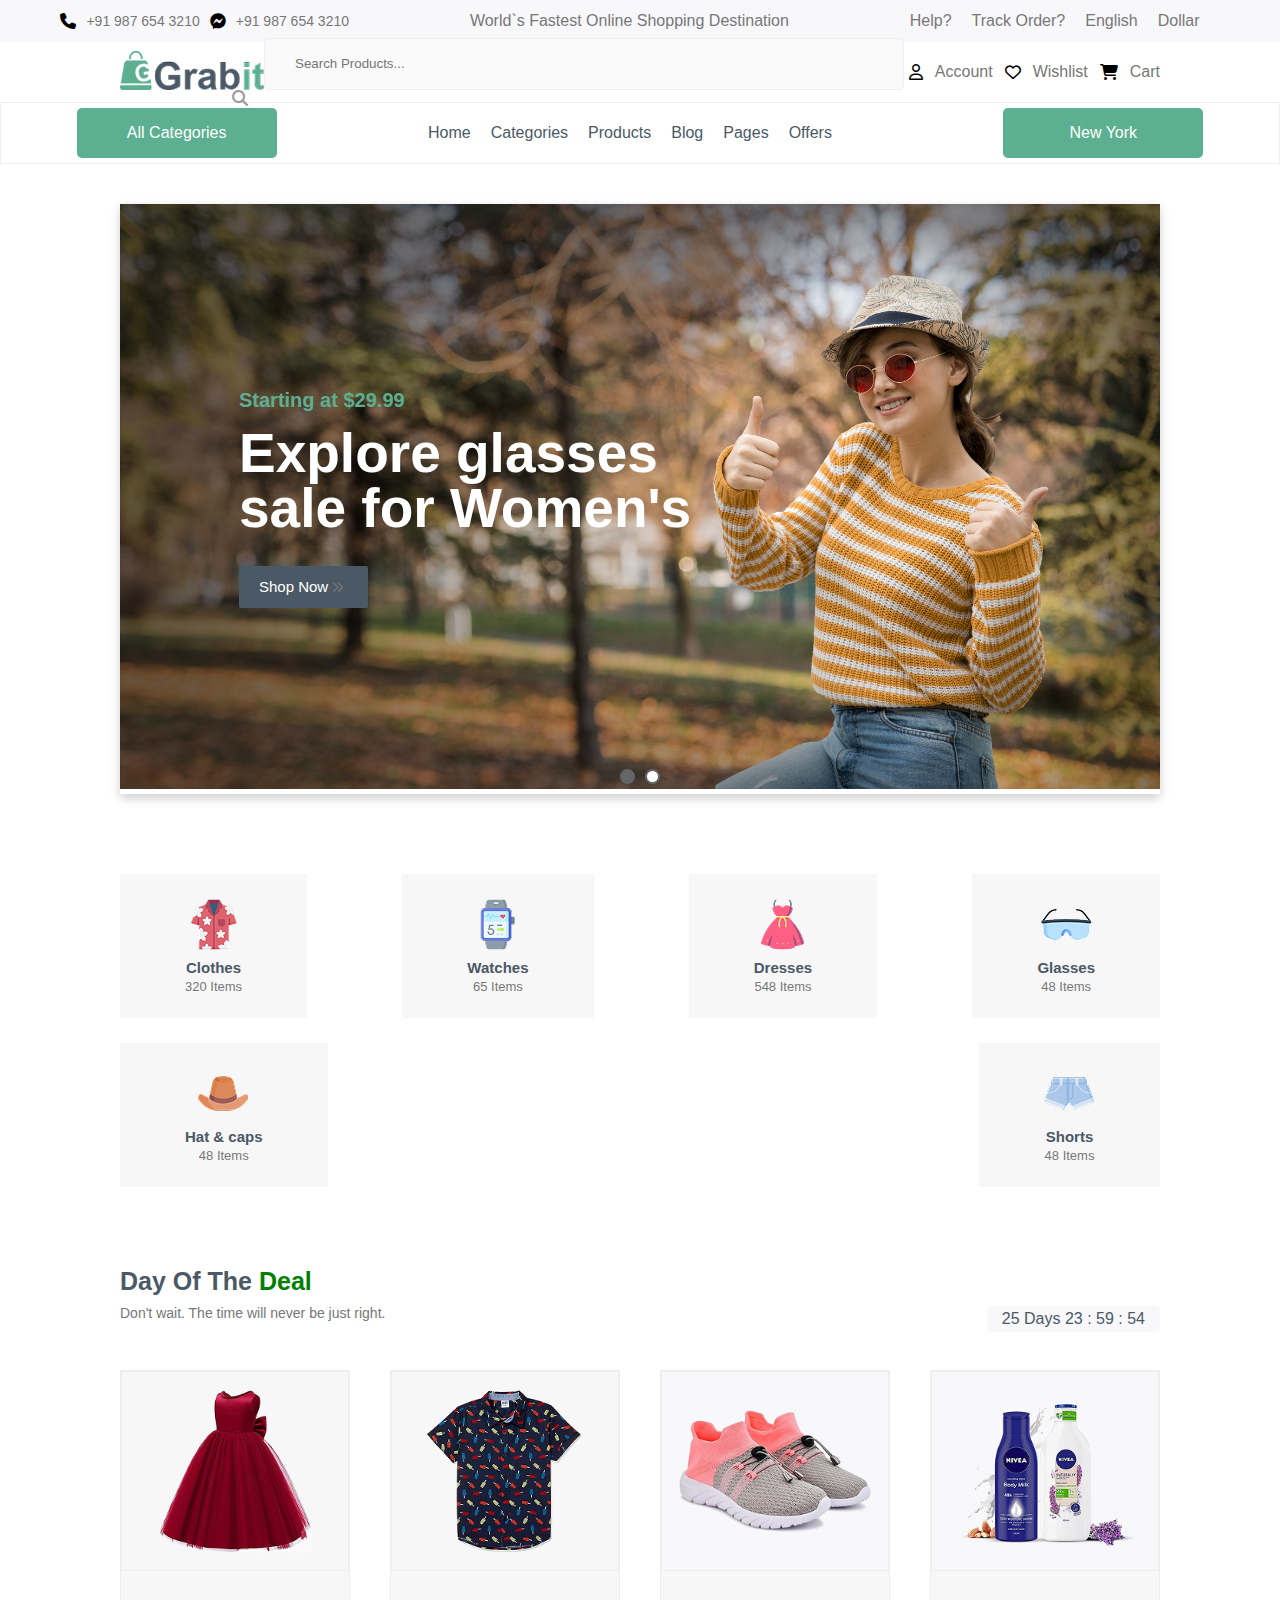
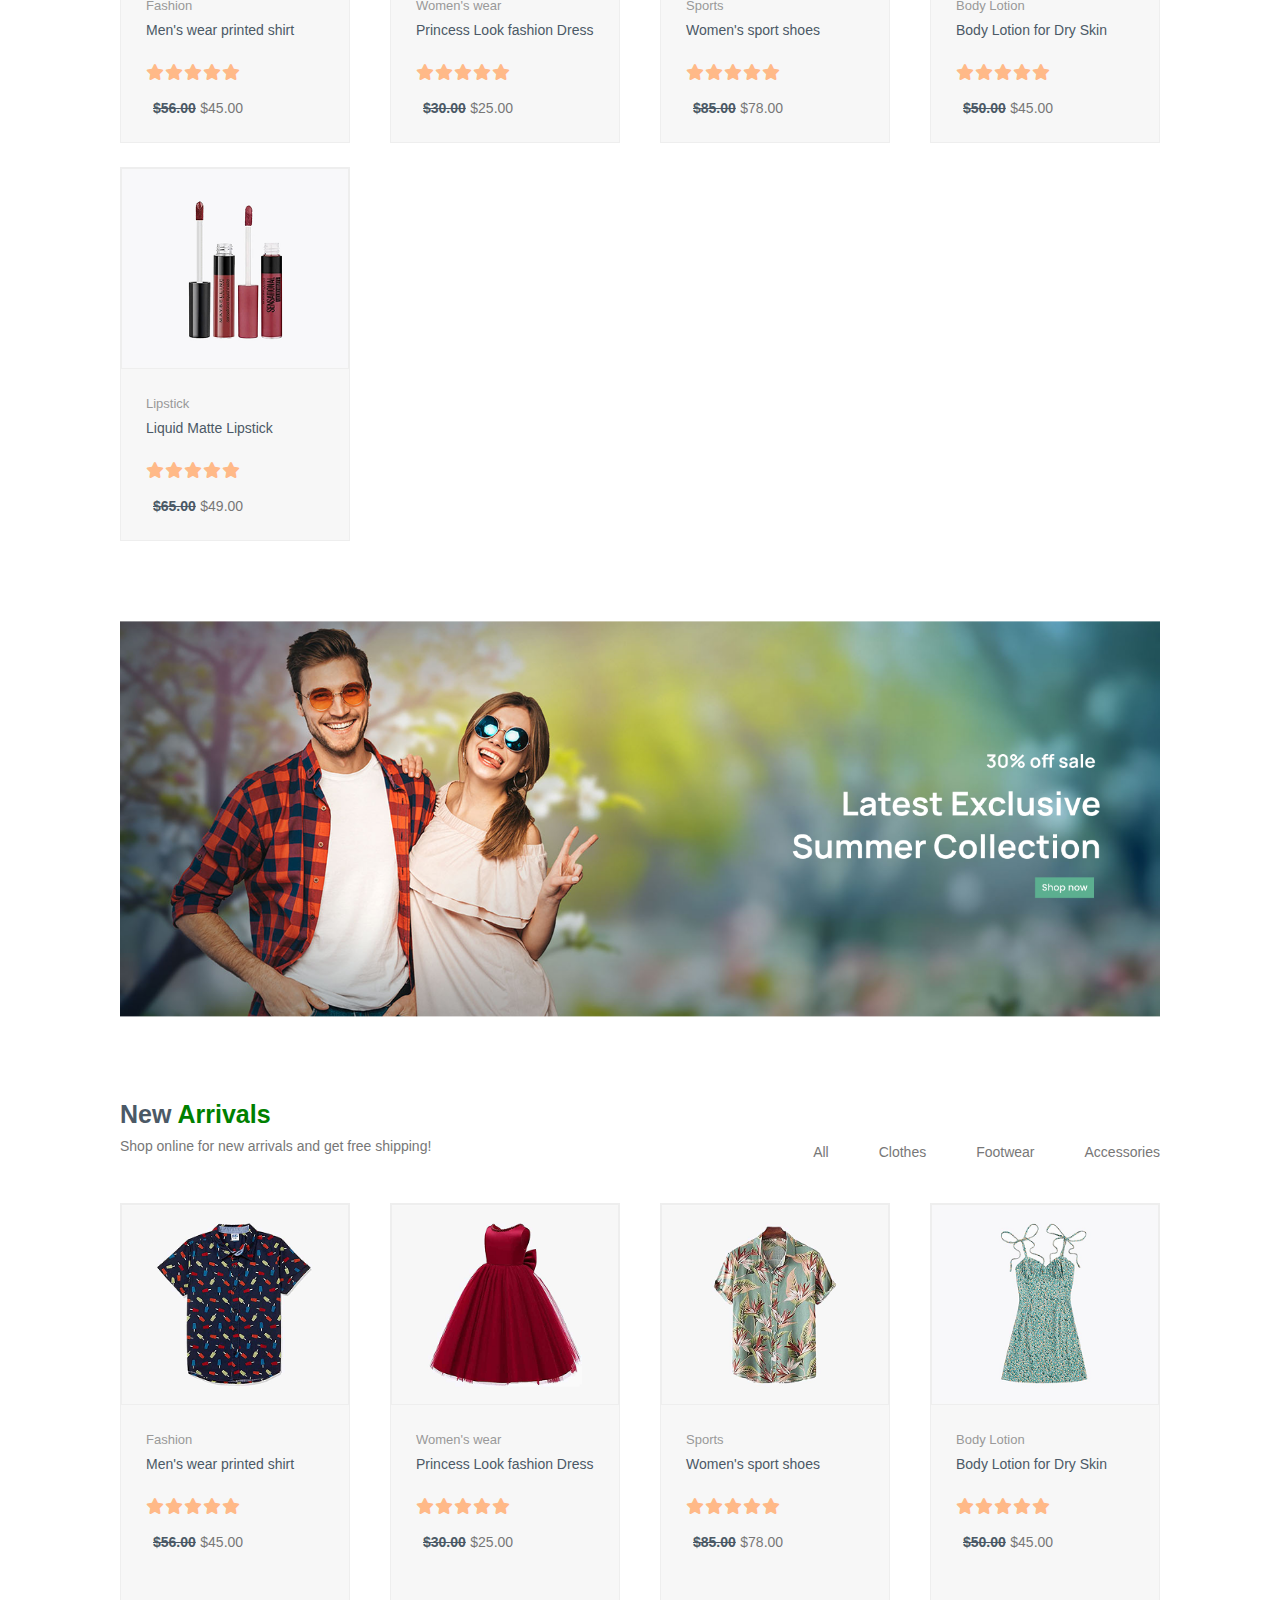
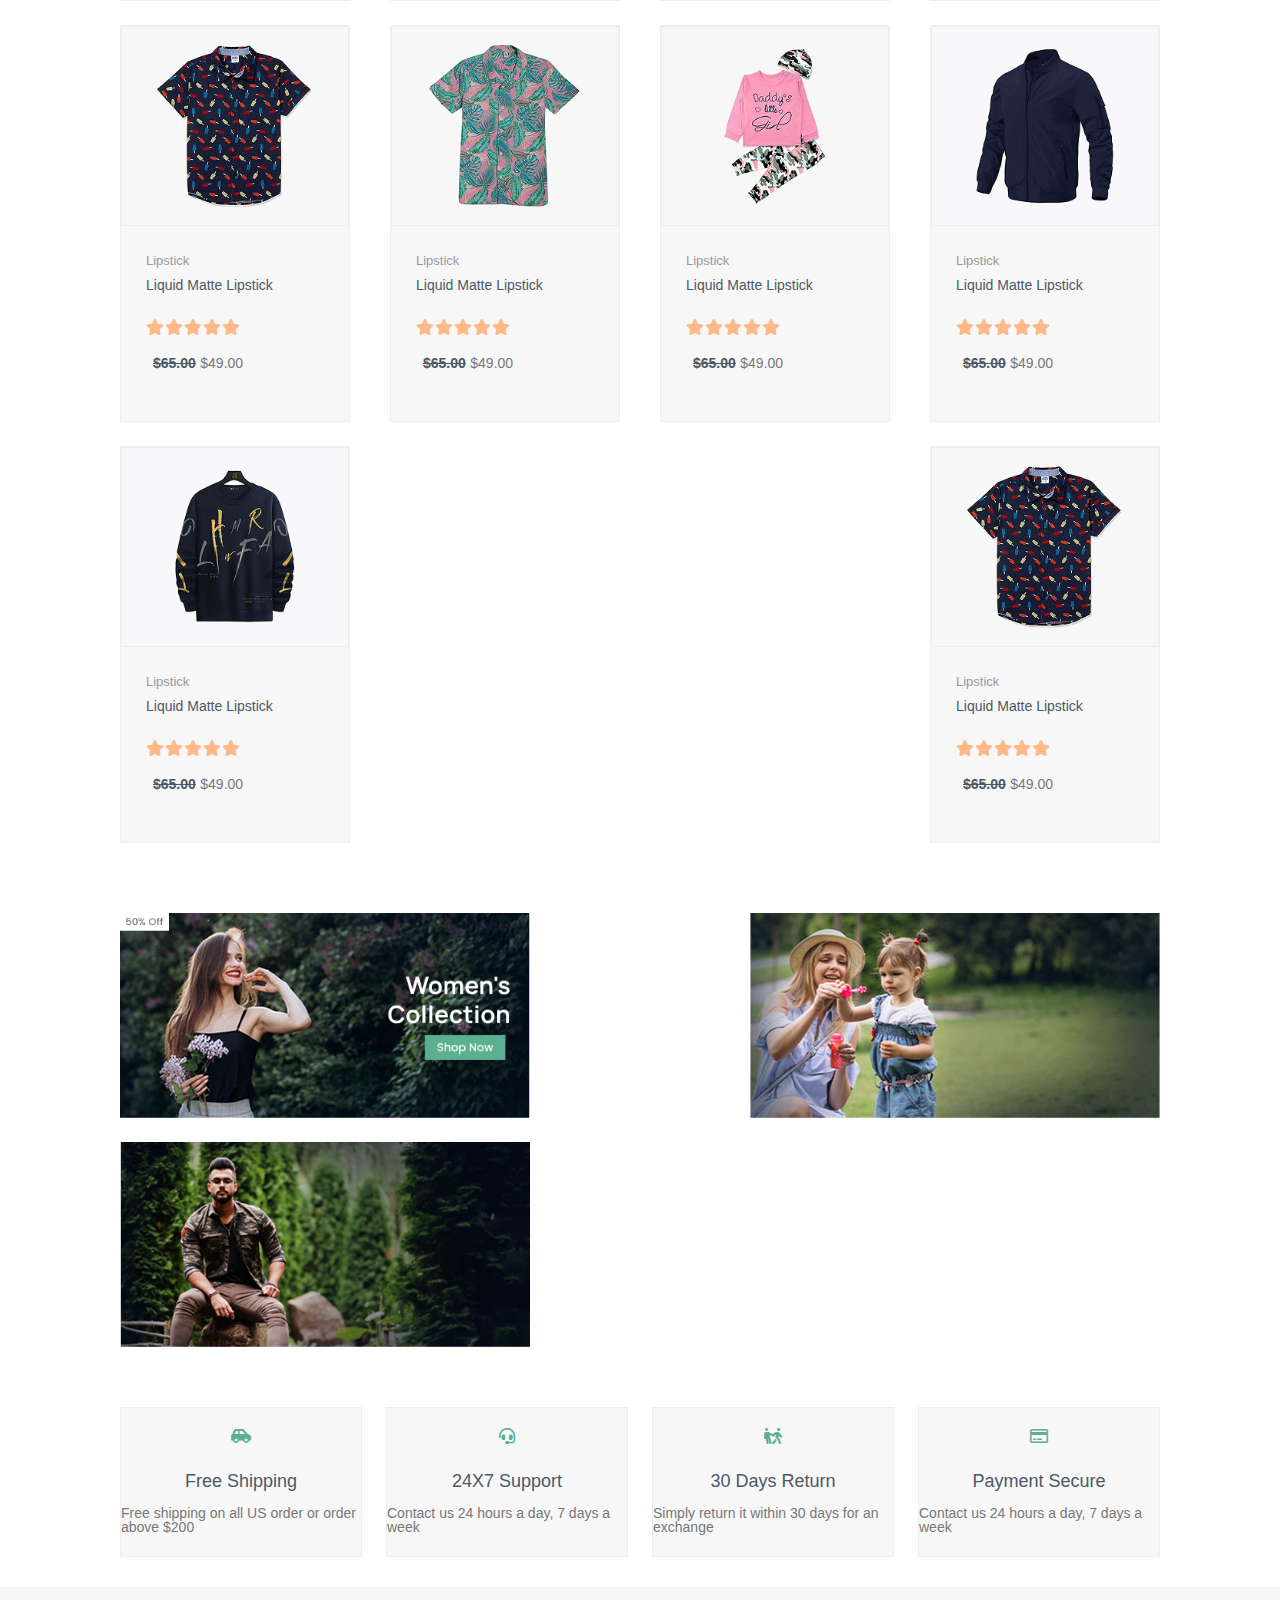
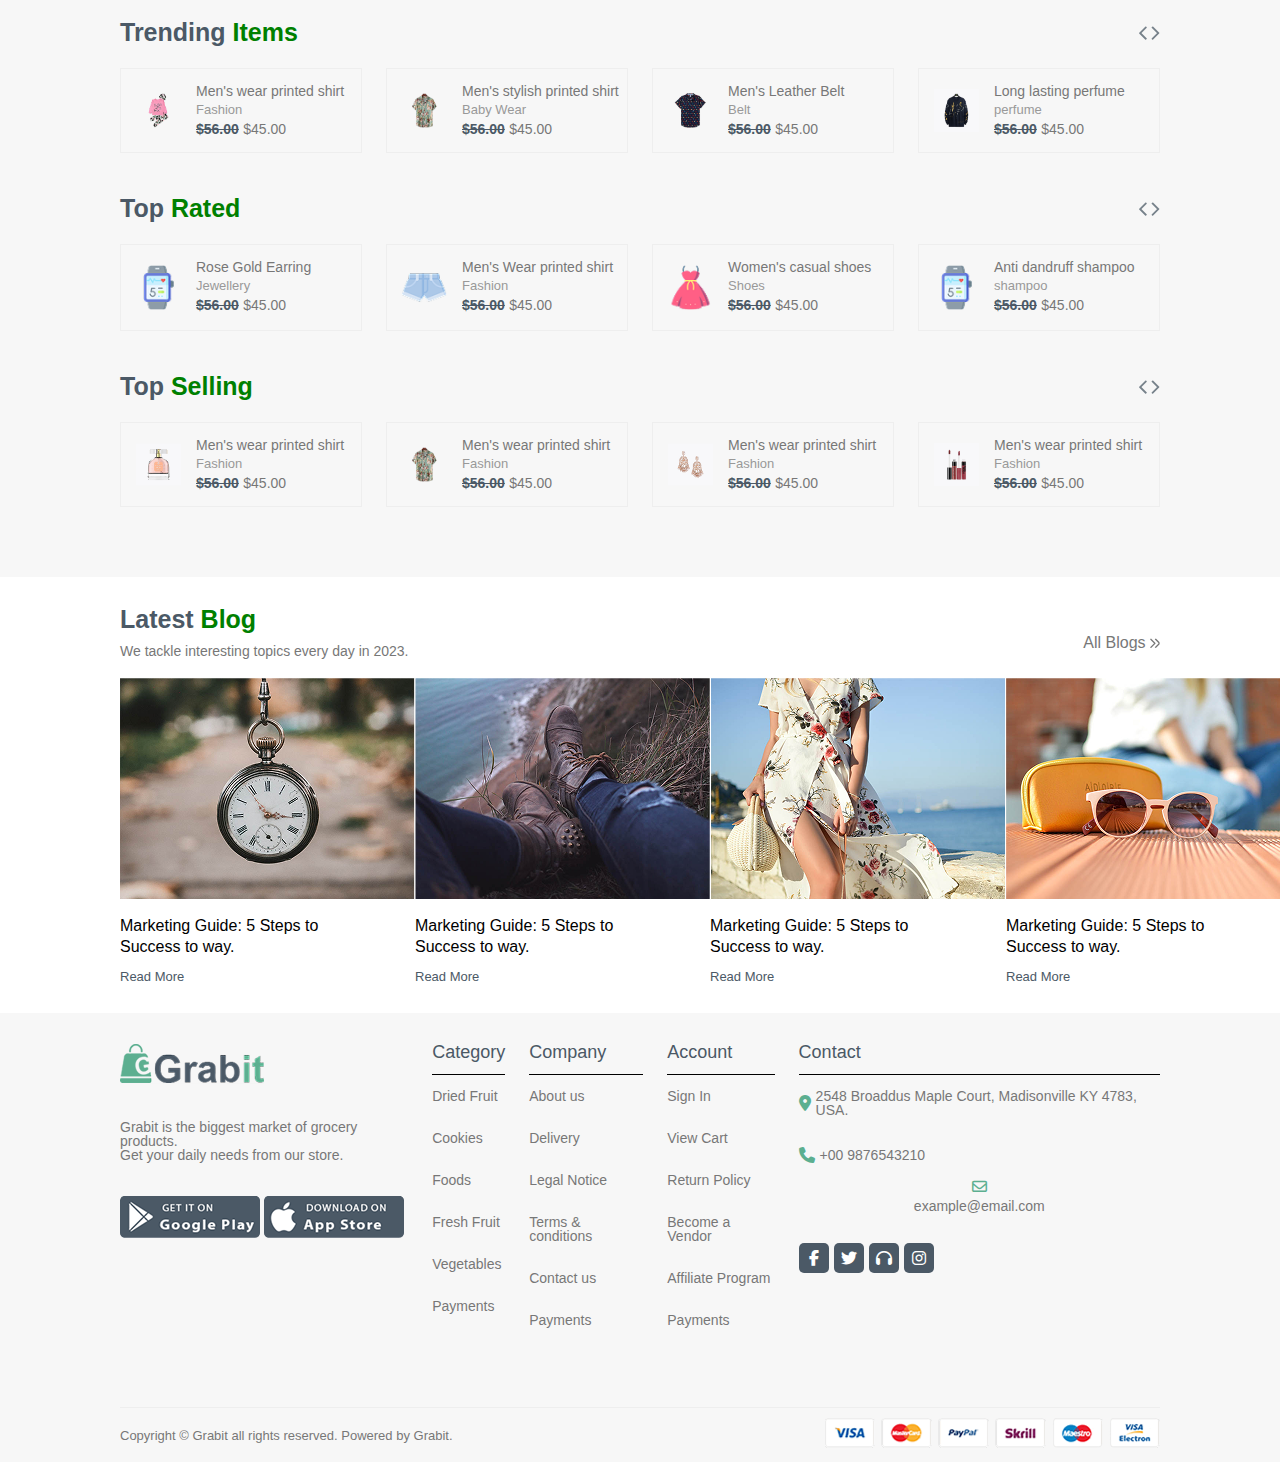
<file: index.html>
<!DOCTYPE html>
<html lang="en">
  <head>
    <meta charset="UTF-8" />
    <meta name="viewport" content="width=device-width, initial-scale=1.0" />
    <title>Home</title>
    <link rel="stylesheet" href="./assets/css/main.css" />
    <link
      rel="stylesheet"
      href="https://cdnjs.cloudflare.com/ajax/libs/font-awesome/6.7.2/css/all.min.css"
    />
  </head>
  <body>
    <header class="header">
      <div class="header_top">
        <div class="phone">
          <i class="fa-solid fa-phone"></i>
          <a href="tel:+919876543210">+91 987 654 3210</a>
          <i class="fa-brands fa-facebook-messenger"></i>
          <a href="tel:+919876543210">+91 987 654 3210</a>
        </div>
        <div>
          <p>World`s Fastest Online Shopping Destination</p>
        </div>
        <div>
          <ul>
            <li>Help?</li>
            <li>Track Order?</li>
            <li>English</li>
            <li>Dollar</li>
          </ul>
        </div>
      </div>
      <div class="header_main">
        <div class="logo">
          <img src="imgs/logo.png.png" alt="" />
        </div>
        <div class="search">
          <input
            class="search-products"
            type="text"
            placeholder="Search Products..."
          />
          <i class="fa-solid fa-magnifying-glass"></i>
        </div>
        <div class="action">
          <i class="fa-regular fa-user"></i>
          <a href="/login.html">Account</a>
          <i class="fa-regular fa-heart"></i>
          <a href="/wishlist.html">Wishlist</a>
          <i class="fa-solid fa-cart-shopping"></i>
          <a href="/cart.html">Cart</a>
        </div>
      </div>
      <div class="header_bottom">
        <div class="all_categories">
          <span>All Categories</span>
        </div>
        <div class="menu">
          <ul>
            <li><a href="#">Home</a></li>
            <li><a href="#">Categories</a></li>
            <li><a href="#">Products</a></li>
            <li><a href="#">Blog</a></li>
            <li><a href="#">Pages</a></li>
            <li><a href="#">Offers</a></li>
          </ul>
        </div>
        <div class="address">
          <span>New York </span>
        </div>
      </div>
    </header>
    <section>
      <div class="banner">
        <div class="banner-t">
          <!-- Radio Buttons -->
          <input type="radio" id="slide1" name="slider" checked />
          <input type="radio" id="slide2" name="slider" />

          <!-- Ảnh -->
          <div class="slides">
            <img src="imgs/banner1.png" alt="Ảnh 1" />
            <img src="imgs/banner2.png" alt="Ảnh 2" />
          </div>

          <!-- Nội dung văn bản -->
          <div class="text-content">
            <p>Starting at $29.99</p>
            <h1>Explore glasses <span>sale for Women's</span></h1>
            <div class="text-content-actions">
              <div class="shop-now-actions">
                <a href="#">Shop Now</a>
                <img src="imgs/Vector.png" alt="" />
              </div>
            </div>
          </div>

          <!-- Nút chuyển ảnh -->
          <div class="controls">
            <label for="slide1"></label>
            <label for="slide2"></label>
          </div>
        </div>
      </div>
      <div class="category">
        <div class="category_list">
          <div class="category_item">
            <img src="imgs/c-1.png.png" alt="" />
            <div class="category-title">
              <h3>Clothes</h3>
            </div>
            <p>320 Items</p>
          </div>
          <div class="category_item">
            <img src="imgs/c-2.png.png" alt="" />
            <div class="category-title">
              <h3>Watches</h3>
            </div>
            <p>65 Items</p>
          </div>
          <div class="category_item">
            <img src="imgs/c-3.png.png" alt="" />
            <div class="category-title">
              <h3>Dresses</h3>
            </div>
            <p>548 Items</p>
          </div>
          <div class="category_item">
            <img src="imgs/c-4.png.png" alt="" />
            <div class="category-title">
              <h3>Glasses</h3>
            </div>
            <p>48 Items</p>
          </div>
          <div class="category_item">
            <img src="imgs/c-5.png.png" alt="" />
            <div class="category-title">
              <h3>Hat & caps</h3>
            </div>
            <p>48 Items</p>
          </div>
          <div class="category_item">
            <img src="imgs/c-6.png.png" alt="" />
            <div class="category-title">
              <h3>Shorts</h3>
            </div>
            <p>48 Items</p>
          </div>
        </div>
      </div>
      <div class="deal">
        <div class="deal-t">
          <div class="deal-title">
            <h2>Day Of The <span>Deal</span></h2>
            <p>Don't wait. The time will never be just right.</p>
          </div>
          <div class="deal-day">
            <span>25 Days 23 : 59 : 54</span>
          </div>
        </div>
        <div class="deal-p">
          <div class="deal-item">
            <img src="imgs/Link → 34_1.jpg.png" alt="" />
            <p>Fashion</p>
            <h3>Men's wear printed shirt</h3>
            <div class="star">
              <i class="fa-solid fa-star"></i><i class="fa-solid fa-star"></i
              ><i class="fa-solid fa-star"></i><i class="fa-solid fa-star"></i
              ><i class="fa-solid fa-star"></i>
            </div>
            <div class="sale">
              <del>$56.00</del>
              <strong> $45.00</strong>
            </div>
          </div>
          <div class="deal-item">
            <img src="imgs/Link → 35_1.jpg.png" alt="" />
            <p>Women's wear</p>
            <h3>Princess Look fashion Dress</h3>
            <div class="star">
              <i class="fa-solid fa-star"></i><i class="fa-solid fa-star"></i
              ><i class="fa-solid fa-star"></i><i class="fa-solid fa-star"></i
              ><i class="fa-solid fa-star"></i>
            </div>
            <div class="sale">
              <del>$30.00</del>
              <strong> $25.00</strong>
            </div>
          </div>
          <div class="deal-item">
            <img src="imgs/Link → 45_1.jpg.png" alt="" />
            <p>Sports</p>
            <h3>Women's sport shoes</h3>
            <div class="star">
              <i class="fa-solid fa-star"></i><i class="fa-solid fa-star"></i
              ><i class="fa-solid fa-star"></i><i class="fa-solid fa-star"></i
              ><i class="fa-solid fa-star"></i>
            </div>
            <div class="sale">
              <del>$85.00</del>
              <strong> $78.00</strong>
            </div>
          </div>
          <div class="deal-item">
            <img src="imgs/Link → 52_1.jpg.png" alt="" />
            <p>Body Lotion</p>
            <h3>Body Lotion for Dry Skin</h3>
            <div class="star">
              <i class="fa-solid fa-star"></i><i class="fa-solid fa-star"></i
              ><i class="fa-solid fa-star"></i><i class="fa-solid fa-star"></i
              ><i class="fa-solid fa-star"></i>
            </div>
            <div class="sale">
              <del>$50.00</del>
              <strong> $45.00</strong>
            </div>
          </div>
          <div class="deal-item">
            <img src="imgs/Link → 54_1.jpg.png" alt="" />
            <p>Lipstick</p>
            <h3>Liquid Matte Lipstick</h3>
            <div class="star">
              <i class="fa-solid fa-star"></i><i class="fa-solid fa-star"></i
              ><i class="fa-solid fa-star"></i><i class="fa-solid fa-star"></i
              ><i class="fa-solid fa-star"></i>
            </div>
            <div class="sale">
              <del>$65.00</del>
              <strong> $49.00</strong>
            </div>
          </div>
        </div>
      </div>
      <div class="latest">
        <img src="imgs/Background.png" alt="" />
      </div>
      <div class="latest">
        <div class="latest-t">
          <div class="latest-title">
            <h2>New <span>Arrivals</span></h2>
            <p>Shop online for new arrivals and get free shipping!</p>
          </div>
          <div class="latest-menu">
            <ul>
              <li><a href="#">All</a></li>
              <li><a href="#">Clothes</a></li>
              <li><a href="#">Footwear</a></li>
              <li><a href="#">Accessories</a></li>
            </ul>
          </div>
        </div>
        <div class="latest-p">
          <div class="latest-item">
            <img src="imgs/latest1.png" alt="" />
            <p>Fashion</p>
            <h3>Men's wear printed shirt</h3>
            <div class="star">
              <i class="fa-solid fa-star"></i><i class="fa-solid fa-star"></i
              ><i class="fa-solid fa-star"></i><i class="fa-solid fa-star"></i
              ><i class="fa-solid fa-star"></i>
            </div>
            <div class="sale">
              <del>$56.00</del>
              <strong> $45.00</strong>
            </div>
          </div>
          <div class="latest-item">
            <img src="imgs/Link → 34_1.jpg (1).png" alt="" />
            <p>Women's wear</p>
            <h3>Princess Look fashion Dress</h3>
            <div class="star">
              <i class="fa-solid fa-star"></i><i class="fa-solid fa-star"></i
              ><i class="fa-solid fa-star"></i><i class="fa-solid fa-star"></i
              ><i class="fa-solid fa-star"></i>
            </div>
            <div class="sale">
              <del>$30.00</del>
              <strong> $25.00</strong>
            </div>
          </div>
          <div class="latest-item">
            <img src="imgs/Link → 32_1.jpg.png" alt="" />
            <p>Sports</p>
            <h3>Women's sport shoes</h3>
            <div class="star">
              <i class="fa-solid fa-star"></i><i class="fa-solid fa-star"></i
              ><i class="fa-solid fa-star"></i><i class="fa-solid fa-star"></i
              ><i class="fa-solid fa-star"></i>
            </div>
            <div class="sale">
              <del>$85.00</del>
              <strong> $78.00</strong>
            </div>
          </div>
          <div class="latest-item">
            <img src="imgs/Link → 33_1.jpg.png" alt="" />
            <p>Body Lotion</p>
            <h3>Body Lotion for Dry Skin</h3>
            <div class="star">
              <i class="fa-solid fa-star"></i><i class="fa-solid fa-star"></i
              ><i class="fa-solid fa-star"></i><i class="fa-solid fa-star"></i
              ><i class="fa-solid fa-star"></i>
            </div>
            <div class="sale">
              <del>$50.00</del>
              <strong> $45.00</strong>
            </div>
          </div>
          <div class="latest-item">
            <img src="imgs/Link → 35_1.jpg.png" alt="" />
            <p>Lipstick</p>
            <h3>Liquid Matte Lipstick</h3>
            <div class="star">
              <i class="fa-solid fa-star"></i><i class="fa-solid fa-star"></i
              ><i class="fa-solid fa-star"></i><i class="fa-solid fa-star"></i
              ><i class="fa-solid fa-star"></i>
            </div>
            <div class="sale">
              <del>$65.00</del>
              <strong> $49.00</strong>
            </div>
          </div>
          <div class="latest-item">
            <img src="imgs/Link → 36_1.jpg.png" alt="" />
            <p>Lipstick</p>
            <h3>Liquid Matte Lipstick</h3>
            <div class="star">
              <i class="fa-solid fa-star"></i><i class="fa-solid fa-star"></i
              ><i class="fa-solid fa-star"></i><i class="fa-solid fa-star"></i
              ><i class="fa-solid fa-star"></i>
            </div>
            <div class="sale">
              <del>$65.00</del>
              <strong> $49.00</strong>
            </div>
          </div>
          <div class="latest-item">
            <img src="imgs/Link → 37_1.jpg.png" alt="" />
            <p>Lipstick</p>
            <h3>Liquid Matte Lipstick</h3>
            <div class="star">
              <i class="fa-solid fa-star"></i><i class="fa-solid fa-star"></i
              ><i class="fa-solid fa-star"></i><i class="fa-solid fa-star"></i
              ><i class="fa-solid fa-star"></i>
            </div>
            <div class="sale">
              <del>$65.00</del>
              <strong> $49.00</strong>
            </div>
          </div>
          <div class="latest-item">
            <img src="imgs/Link → 38_1.jpg.png" alt="" />
            <p>Lipstick</p>
            <h3>Liquid Matte Lipstick</h3>
            <div class="star">
              <i class="fa-solid fa-star"></i><i class="fa-solid fa-star"></i
              ><i class="fa-solid fa-star"></i><i class="fa-solid fa-star"></i
              ><i class="fa-solid fa-star"></i>
            </div>
            <div class="sale">
              <del>$65.00</del>
              <strong> $49.00</strong>
            </div>
          </div>
          <div class="latest-item">
            <img src="imgs/Link → 39_1.jpg.png" alt="" />
            <p>Lipstick</p>
            <h3>Liquid Matte Lipstick</h3>
            <div class="star">
              <i class="fa-solid fa-star"></i><i class="fa-solid fa-star"></i
              ><i class="fa-solid fa-star"></i><i class="fa-solid fa-star"></i
              ><i class="fa-solid fa-star"></i>
            </div>
            <div class="sale">
              <del>$65.00</del>
              <strong> $49.00</strong>
            </div>
          </div>
          <div class="latest-item">
            <img src="imgs/Link → 35_1.jpg (1).png" alt="" />
            <p>Lipstick</p>
            <h3>Liquid Matte Lipstick</h3>
            <div class="star">
              <i class="fa-solid fa-star"></i><i class="fa-solid fa-star"></i
              ><i class="fa-solid fa-star"></i><i class="fa-solid fa-star"></i
              ><i class="fa-solid fa-star"></i>
            </div>
            <div class="sale">
              <del>$65.00</del>
              <strong> $49.00</strong>
            </div>
          </div>
        </div>
      </div>
      <div class="sale-off">
        <div class="sale-off-img">
          <img src="imgs/Container (1).png" alt="" />
          <img src="imgs/13.jpg.png" alt="" />
          <img src="imgs/14.jpg.png" alt="" />
        </div>
      </div>
      <div class="service">
        <div class="service-list">
          <i class="fa-solid fa-car-side"></i>
          <h3>Free Shipping</h3>
          <p>Free shipping on all US order or order above $200</p>
        </div>
        <div class="service-list">
          <i class="fa-solid fa-headset"></i>
          <h3>24X7 Support</h3>
          <p>Contact us 24 hours a day, 7 days a week</p>
        </div>
        <div class="service-list">
          <i class="fa-solid fa-people-pulling"></i>
          <h3>30 Days Return</h3>
          <p>Simply return it within 30 days for an exchange</p>
        </div>
        <div class="service-list">
          <i class="fa-regular fa-credit-card"></i>
          <h3>Payment Secure</h3>
          <p>Contact us 24 hours a day, 7 days a week</p>
        </div>
      </div>
      <div class="best-seller">
        <div class="trending-items">
          <div class="trending-top">
            <h3>Trending <span>Items</span></h3>
            <div class="button-tab">
              <img src="imgs/Button.png" alt="" />
              <img src="imgs/Button (1).png" alt="" />
            </div>
          </div>
          <div class="trending-main">
            <div class="trending-main-list">
              <img src="imgs/Link → 37_1.jpg.png" alt="" />
              <div class="trending-main-title">
                <h3>Men's wear printed shirt</h3>
                <p>Fashion</p>
                <div class="trending-sale">
                  <del>$56.00</del>
                  <strong> $45.00</strong>
                </div>
              </div>
            </div>
            <div class="trending-main-list">
              <img src="imgs/Link → 32_1.jpg.png" alt="" />
              <div class="trending-main-title">
                <h3>Men's stylish printed shirt</h3>
                <p>Baby Wear</p>
                <div class="trending-sale">
                  <del>$56.00</del>
                  <strong> $45.00</strong>
                </div>
              </div>
            </div>
            <div class="trending-main-list">
              <img src="imgs/Link → 35_1.jpg (1).png" alt="" />
              <div class="trending-main-title">
                <h3>Men's Leather Belt</h3>
                <p>Belt</p>
                <div class="trending-sale">
                  <del>$56.00</del>
                  <strong> $45.00</strong>
                </div>
              </div>
            </div>
            <div class="trending-main-list">
              <img src="imgs/Link → 39_1.jpg.png" alt="" />
              <div class="trending-main-title">
                <h3>Long lasting perfume</h3>
                <p>perfume</p>
                <div class="trending-sale">
                  <del>$56.00</del>
                  <strong> $45.00</strong>
                </div>
              </div>
            </div>
          </div>
        </div>
        <div class="top-rated">
          <div class="trending-top">
            <h3>Top <span>Rated</span></h3>
            <div class="button-tab">
              <img src="imgs/Button.png" alt="" />
              <img src="imgs/Button (1).png" alt="" />
            </div>
          </div>
          <div class="trending-main">
            <div class="trending-main-list">
              <img src="imgs/c-2.png.png" alt="" />
              <div class="trending-main-title">
                <h3>Rose Gold Earring</h3>
                <p>Jewellery</p>
                <div class="trending-sale">
                  <del>$56.00</del>
                  <strong> $45.00</strong>
                </div>
              </div>
            </div>
            <div class="trending-main-list">
              <img src="imgs/c-6.png.png" alt="" />
              <div class="trending-main-title">
                <h3>Men's Wear printed shirt</h3>
                <p>Fashion</p>
                <div class="trending-sale">
                  <del>$56.00</del>
                  <strong> $45.00</strong>
                </div>
              </div>
            </div>
            <div class="trending-main-list">
              <img src="imgs/c-3.png.png" alt="" />
              <div class="trending-main-title">
                <h3>Women's casual shoes</h3>
                <p>Shoes</p>
                <div class="trending-sale">
                  <del>$56.00</del>
                  <strong> $45.00</strong>
                </div>
              </div>
            </div>
            <div class="trending-main-list">
              <img src="imgs/c-2.png.png" alt="" />
              <div class="trending-main-title">
                <h3>Anti dandruff shampoo</h3>
                <p>shampoo</p>
                <div class="trending-sale">
                  <del>$56.00</del>
                  <strong> $45.00</strong>
                </div>
              </div>
            </div>
          </div>
        </div>
        <div class="top-selling">
          <div class="trending-top">
            <h3>Top <span>Selling</span></h3>
            <div class="button-tab">
              <img src="imgs/Button.png" alt="" />
              <img src="imgs/Button (1).png" alt="" />
            </div>
          </div>
          <div class="trending-main">
            <div class="trending-main-list">
              <img src="imgs/Link → 50_1.jpg.png" alt="" />
              <div class="trending-main-title">
                <h3>Men's wear printed shirt</h3>
                <p>Fashion</p>
                <div class="trending-sale">
                  <del>$56.00</del>
                  <strong> $45.00</strong>
                </div>
              </div>
            </div>
            <div class="trending-main-list">
              <img src="imgs/Link → 32_1.jpg.png" alt="" />
              <div class="trending-main-title">
                <h3>Men's wear printed shirt</h3>
                <p>Fashion</p>
                <div class="trending-sale">
                  <del>$56.00</del>
                  <strong> $45.00</strong>
                </div>
              </div>
            </div>
            <div class="trending-main-list">
              <img src="imgs/Link → 53_1.jpg.png" alt="" />
              <div class="trending-main-title">
                <h3>Men's wear printed shirt</h3>
                <p>Fashion</p>
                <div class="trending-sale">
                  <del>$56.00</del>
                  <strong> $45.00</strong>
                </div>
              </div>
            </div>
            <div class="trending-main-list">
              <img src="imgs/Link → 54_1.jpg.png" alt="" />
              <div class="trending-main-title">
                <h3>Men's wear printed shirt</h3>
                <p>Fashion</p>
                <div class="trending-sale">
                  <del>$56.00</del>
                  <strong> $45.00</strong>
                </div>
              </div>
            </div>
          </div>
        </div>
      </div>
      <div class="blog">
        <div class="blog-top">
          <div class="blog-top-title">
            <h3>Latest <span>Blog</span></h3>
            <p>We tackle interesting topics every day in 2023.</p>
          </div>
          <div class="button-tab">
            <span>All Blogs</span>
            <img src="imgs/Vector.png" alt="" />
          </div>
        </div>
        <div class="blog-main">
          <div class="blog-main-p">
            <div class="blog-main-item">
              <img src="imgs/Link → 9.jpg.png" alt="" />

              <h3>Marketing Guide: 5 Steps to</h3>
              <h4>Success to way.</h4>
              <p>Read More</p>
            </div>
            <div class="blog-main-item">
              <img src="imgs/Link → 10.jpg.png" alt="" />

              <h3>Marketing Guide: 5 Steps to</h3>
              <h4>Success to way.</h4>
              <p>Read More</p>
            </div>
            <div class="blog-main-item">
              <img src="imgs/Link → 11.jpg.png" alt="" />

              <h3>Marketing Guide: 5 Steps to</h3>
              <h4>Success to way.</h4>
              <p>Read More</p>
            </div>
            <div class="blog-main-item">
              <img src="imgs/Link → 12.jpg.png" alt="" />

              <h3>Marketing Guide: 5 Steps to</h3>
              <h4>Success to way.</h4>
              <p>Read More</p>
            </div>
          </div>
        </div>
      </div>
    </section>
    <footer>
      <div class="footer-main">
        <div class="footer-main-1">
          <img src="imgs/logo.png.png" alt="" />
          <p>
            Grabit is the biggest market of grocery products.<br />
            Get your daily needs from our store.
          </p>
          <div class="download">
            <img src="imgs/android.png.png" alt="" />
            <img src="imgs/apple.png.png" alt="" />
          </div>
        </div>
        <div class="footer-main-2">
          <div class="footer-main-title">
            <h3>Category</h3>
          </div>
          <p>Dried Fruit</p>
          <p>Cookies</p>
          <p>Foods</p>
          <p>Fresh Fruit</p>
          <p>Vegetables</p>
          <p>Payments</p>
        </div>
        <div class="footer-main-3">
          <div class="footer-main-title">
            <h3>Company</h3>
          </div>
          <p>About us</p>
          <p>Delivery</p>
          <p>Legal Notice</p>
          <p>Terms & conditions</p>
          <p>Contact us</p>
          <p>Payments</p>
        </div>
        <div class="footer-main-4">
          <div class="footer-main-title">
            <h3>Account</h3>
          </div>
          <p>Sign In</p>
          <p>View Cart</p>
          <p>Return Policy</p>
          <p>Become a Vendor</p>
          <p>Affiliate Program</p>
          <p>Payments</p>
        </div>
        <div class="footer-main-5">
          <div class="footer-main-title">
            <h3>Contact</h3>
          </div>
          <div class="footer-contact">
            <div class="address">
              <i class="fa-solid fa-location-dot"></i>
              <address>
                2548 Broaddus Maple Court, Madisonville KY 4783, USA.
              </address>
            </div>
            <div class="phone">
              <i class="fa-solid fa-phone"></i>
              <a href="tel:+84123456789">+00 9876543210</a>
            </div>
            <div class="email">
              <i class="fa-regular fa-envelope"></i>
              <a href="mailto:example@gmail.com">example@email.com</a>
            </div>
          </div>
          <div class="footer-action">
            <div class="footer-fb">
              <i class="fa-brands fa-facebook-f"></i>
            </div>
            <div class="footer-s">
              <i class="fa-brands fa-twitter"></i>
            </div>
            <div class="footer-zalo">
              <i class="fa-solid fa-headphones"></i>
            </div>
            <div class="footer-ig">
              <i class="fa-brands fa-instagram"></i>
            </div>
          </div>
        </div>
      </div>
      <div class="footer-bottom">
        <div class="footer-bottom-p">
          <div class="footer-bottom-title">
            <p>
              <small>
                Copyright &copy; Grabit all rights reserved. Powered by
                Grabit.</small
              >
            </p>
          </div>
          <div class="footer-bottom-action">
            <img src="imgs/payment.png.png" alt="" />
          </div>
        </div>
      </div>
    </footer>
  </body>
</html>
</file>
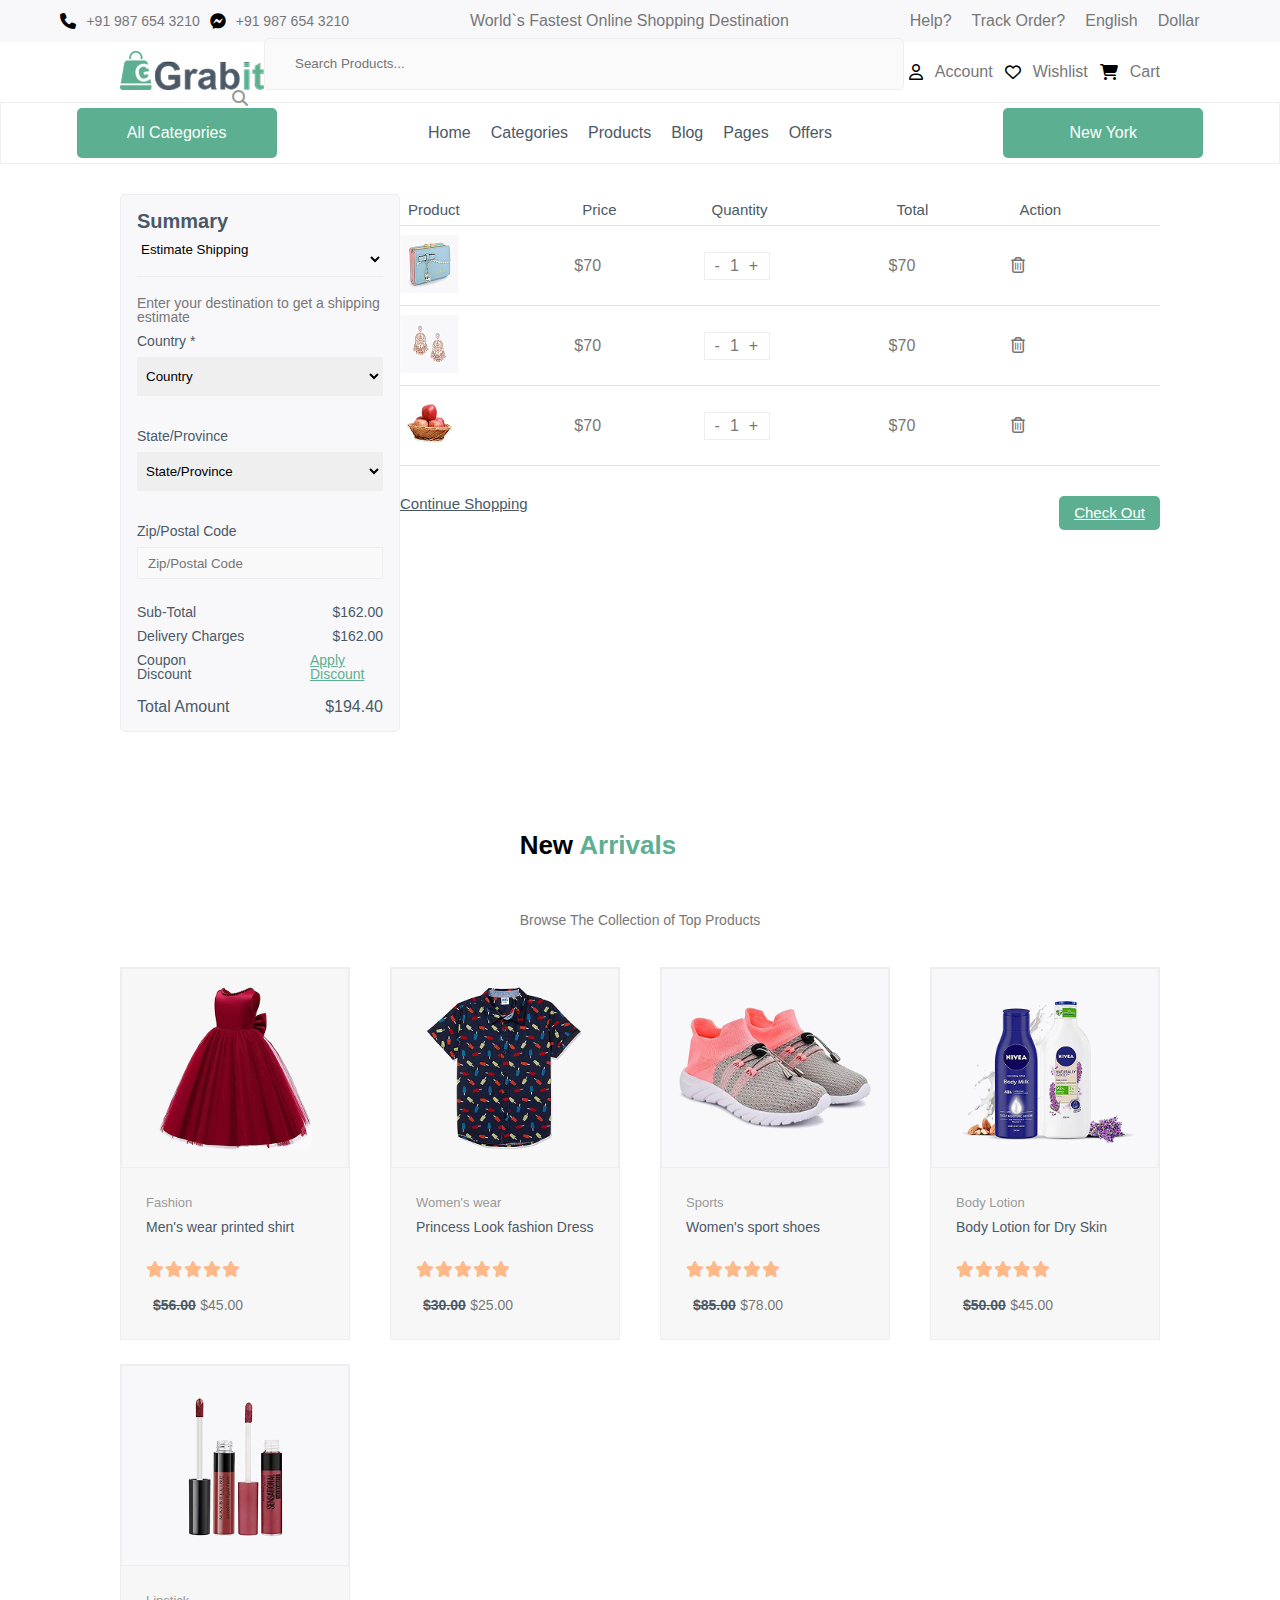
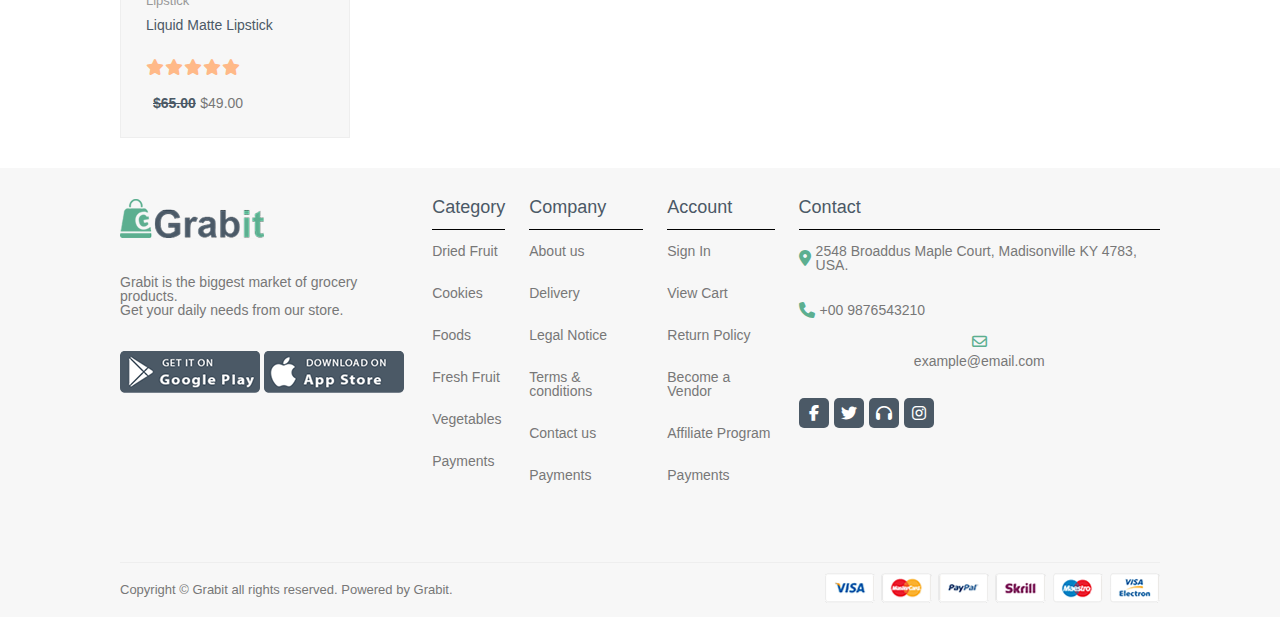
<file: cart.html>
<!DOCTYPE html>
<html lang="en">
  <head>
    <meta charset="UTF-8" />
    <meta name="viewport" content="width=device-width, initial-scale=1.0" />
    <title>Document</title>
    <link rel="stylesheet" href="./assets/css/main.css" />
    <link
      rel="stylesheet"
      href="https://cdnjs.cloudflare.com/ajax/libs/font-awesome/6.7.2/css/all.min.css"
    />
  </head>
  <body>
    <header class="header">
      <div class="header_top">
        <div class="phone">
          <i class="fa-solid fa-phone"></i>
          <a href="tel:+919876543210">+91 987 654 3210</a>
          <i class="fa-brands fa-facebook-messenger"></i>
          <a href="tel:+919876543210">+91 987 654 3210</a>
        </div>
        <div>
          <p>World`s Fastest Online Shopping Destination</p>
        </div>
        <div>
          <ul>
            <li>Help?</li>
            <li>Track Order?</li>
            <li>English</li>
            <li>Dollar</li>
          </ul>
        </div>
      </div>
      <div class="header_main">
        <div class="logo">
          <a href="index.html"><img src="imgs/logo.png.png" alt="" /></a>
        </div>
        <div class="search">
          <input
            class="search-products"
            type="text"
            placeholder="Search Products..."
          />
          <i class="fa-solid fa-magnifying-glass"></i>
        </div>
        <div class="action">
          <i class="fa-regular fa-user"></i>
          <a href="/login.html">Account</a>

          <i class="fa-regular fa-heart"></i>
          <a href="/wishlist.html">Wishlist</a>
          <i class="fa-solid fa-cart-shopping"></i>
          <a href="/cart.html">Cart</a>
        </div>
      </div>
      <div class="header_bottom">
        <div class="all_categories">
          <span>All Categories</span>
        </div>
        <div class="menu">
          <ul>
            <li><a href="#">Home</a></li>
            <li><a href="#">Categories</a></li>
            <li><a href="#">Products</a></li>
            <li><a href="#">Blog</a></li>
            <li><a href="#">Pages</a></li>
            <li><a href="#">Offers</a></li>
          </ul>
        </div>
        <div class="address">
          <span>New York </span>
        </div>
      </div>
    </header>
    <section>
      <div class="cart">
        <div class="summary">
          <div class="summary-content">
            <h3>Summary</h3>
            <select class="estimate" name="" id="">
              <option value="" selected>Estimate Shipping</option>
              <option value="">Estimate</option>
              <option value="">Shipping</option>
            </select>
            <p class="destination">
              Enter your destination to get a shipping estimate
            </p>
            <h4 class="country">Country *</h4>
            <select class="select-country" name="" id="">
              <option value="" selected>Country</option>
              <option value="">Country</option>
              <option value="">Country</option>
            </select>
            <h4 class="state-title">State/Province</h4>
            <select class="state" name="" id="">
              <option value="" selected>State/Province</option>
              <option value="">State/Province</option>
              <option value="">State/Province</option>
            </select>
            <h4 class="zip">Zip/Postal Code</h4>
            <input type="text" placeholder="Zip/Postal Code" />
            <div class="total">
              <div class="sub-total">
                <h5>Sub-Total</h5>
                <h5>Delivery Charges</h5>
              </div>
              <div class="sub-total-price">
                <p>$162.00</p>
                <p>$162.00</p>
              </div>
            </div>
            <div class="discount">
              <h5>Coupon Discount</h5>
              <a href="#">Apply Discount</a>
            </div>
            <div class="amount">
              <h4>Total Amount</h4>
              <p>$194.40</p>
            </div>
          </div>
        </div>
        <div class="cart-item">
          <div class="table-cart">
            <table>
              <thead>
                <tr>
                  <th>Product</th>
                  <th>Price</th>
                  <th>Quantity</th>
                  <th>Total</th>
                  <th>Action</th>
                </tr>
              </thead>
              <tbody>
                <tr>
                  <td><img src="imgs/48_1.jpg.png" alt="" /></td>
                  <td>$70</td>
                  <td>
                    <div class="quantily">
                      <div class="quantily-t">
                        <p>-</p>
                        <p>1</p>
                        <p>+</p>
                      </div>
                    </div>
                  </td>
                  <td>$70</td>
                  <td><i class="fa-regular fa-trash-can"></i></td>
                </tr>
                <tr>
                  <td><img src="imgs/53_1.jpg.png" alt="" /></td>
                  <td>$70</td>
                  <td>
                    <div class="quantily">
                      <div class="quantily-t">
                        <p>-</p>
                        <p>1</p>
                        <p>+</p>
                      </div>
                    </div>
                  </td>
                  <td>$70</td>
                  <td><i class="fa-regular fa-trash-can"></i></td>
                </tr>
                <tr>
                  <td><img src="imgs/21_1.jpg.png" alt="" /></td>
                  <td>$70</td>
                  <td>
                    <div class="quantily">
                      <div class="quantily-t">
                        <p>-</p>
                        <p>1</p>
                        <p>+</p>
                      </div>
                    </div>
                  </td>
                  <td>$70</td>
                  <td><i class="fa-regular fa-trash-can"></i></td>
                </tr>
              </tbody>
            </table>
            <div class="action-continue">
              <div class="continue">
                <a href="#">Continue Shopping</a>
              </div>
              <div class="checkout">
                <a href="#">Check Out</a>
              </div>
            </div>
          </div>
        </div>
      </div>

      <div class="new-arrival">
        <div class="new-arrival-top">
          <div class="new-arrival-top-title">
            <h3>New <span>Arrivals</span></h3>
            <p>Browse The Collection of Top Products</p>
          </div>
        </div>
        <div class="new-arrival-main">
          <div class="new-arrival-p">
            <div class="new-arrival-item">
              <img src="imgs/Link → 34_1.jpg.png" alt="" />
              <p>Fashion</p>
              <h3>Men's wear printed shirt</h3>
              <div class="star">
                <i class="fa-solid fa-star"></i><i class="fa-solid fa-star"></i
                ><i class="fa-solid fa-star"></i><i class="fa-solid fa-star"></i
                ><i class="fa-solid fa-star"></i>
              </div>
              <div class="sale">
                <del>$56.00</del>
                <strong> $45.00</strong>
              </div>
            </div>
            <div class="new-arrival-item">
              <img src="imgs/Link → 35_1.jpg.png" alt="" />
              <p>Women's wear</p>
              <h3>Princess Look fashion Dress</h3>
              <div class="star">
                <i class="fa-solid fa-star"></i><i class="fa-solid fa-star"></i
                ><i class="fa-solid fa-star"></i><i class="fa-solid fa-star"></i
                ><i class="fa-solid fa-star"></i>
              </div>
              <div class="sale">
                <del>$30.00</del>
                <strong> $25.00</strong>
              </div>
            </div>
            <div class="new-arrival-item">
              <img src="imgs/Link → 45_1.jpg.png" alt="" />
              <p>Sports</p>
              <h3>Women's sport shoes</h3>
              <div class="star">
                <i class="fa-solid fa-star"></i><i class="fa-solid fa-star"></i
                ><i class="fa-solid fa-star"></i><i class="fa-solid fa-star"></i
                ><i class="fa-solid fa-star"></i>
              </div>
              <div class="sale">
                <del>$85.00</del>
                <strong> $78.00</strong>
              </div>
            </div>
            <div class="new-arrival-item">
              <img src="imgs/Link → 52_1.jpg.png" alt="" />
              <p>Body Lotion</p>
              <h3>Body Lotion for Dry Skin</h3>
              <div class="star">
                <i class="fa-solid fa-star"></i><i class="fa-solid fa-star"></i
                ><i class="fa-solid fa-star"></i><i class="fa-solid fa-star"></i
                ><i class="fa-solid fa-star"></i>
              </div>
              <div class="sale">
                <del>$50.00</del>
                <strong> $45.00</strong>
              </div>
            </div>
            <div class="new-arrival-item">
              <img src="imgs/Link → 54_1.jpg.png" alt="" />
              <p>Lipstick</p>
              <h3>Liquid Matte Lipstick</h3>
              <div class="star">
                <i class="fa-solid fa-star"></i><i class="fa-solid fa-star"></i
                ><i class="fa-solid fa-star"></i><i class="fa-solid fa-star"></i
                ><i class="fa-solid fa-star"></i>
              </div>
              <div class="sale">
                <del>$65.00</del>
                <strong> $49.00</strong>
              </div>
            </div>
          </div>
        </div>
      </div>
    </section>
    <footer>
      <div class="footer-main">
        <div class="footer-main-1">
          <img src="imgs/logo.png.png" alt="" />
          <p>
            Grabit is the biggest market of grocery products.<br />
            Get your daily needs from our store.
          </p>
          <div class="download">
            <img src="imgs/android.png.png" alt="" />
            <img src="imgs/apple.png.png" alt="" />
          </div>
        </div>
        <div class="footer-main-2">
          <div class="footer-main-title">
            <h3>Category</h3>
          </div>
          <p>Dried Fruit</p>
          <p>Cookies</p>
          <p>Foods</p>
          <p>Fresh Fruit</p>
          <p>Vegetables</p>
          <p>Payments</p>
        </div>
        <div class="footer-main-3">
          <div class="footer-main-title">
            <h3>Company</h3>
          </div>
          <p>About us</p>
          <p>Delivery</p>
          <p>Legal Notice</p>
          <p>Terms & conditions</p>
          <p>Contact us</p>
          <p>Payments</p>
        </div>
        <div class="footer-main-4">
          <div class="footer-main-title">
            <h3>Account</h3>
          </div>
          <p>Sign In</p>
          <p>View Cart</p>
          <p>Return Policy</p>
          <p>Become a Vendor</p>
          <p>Affiliate Program</p>
          <p>Payments</p>
        </div>
        <div class="footer-main-5">
          <div class="footer-main-title">
            <h3>Contact</h3>
          </div>
          <div class="footer-contact">
            <div class="address">
              <i class="fa-solid fa-location-dot"></i>
              <address>
                2548 Broaddus Maple Court, Madisonville KY 4783, USA.
              </address>
            </div>
            <div class="phone">
              <i class="fa-solid fa-phone"></i>
              <a href="tel:+84123456789">+00 9876543210</a>
            </div>
            <div class="email">
              <i class="fa-regular fa-envelope"></i>
              <a href="mailto:example@gmail.com">example@email.com</a>
            </div>
          </div>
          <div class="footer-action">
            <div class="footer-fb">
              <i class="fa-brands fa-facebook-f"></i>
            </div>
            <div class="footer-s">
              <i class="fa-brands fa-twitter"></i>
            </div>
            <div class="footer-zalo">
              <i class="fa-solid fa-headphones"></i>
            </div>
            <div class="footer-ig">
              <i class="fa-brands fa-instagram"></i>
            </div>
          </div>
        </div>
      </div>
      <div class="footer-bottom">
        <div class="footer-bottom-p">
          <div class="footer-bottom-title">
            <p>
              <small>
                Copyright &copy; Grabit all rights reserved. Powered by
                Grabit.</small
              >
            </p>
          </div>
          <div class="footer-bottom-action">
            <img src="imgs/payment.png.png" alt="" />
          </div>
        </div>
      </div>
    </footer>
  </body>
</html>
</file>
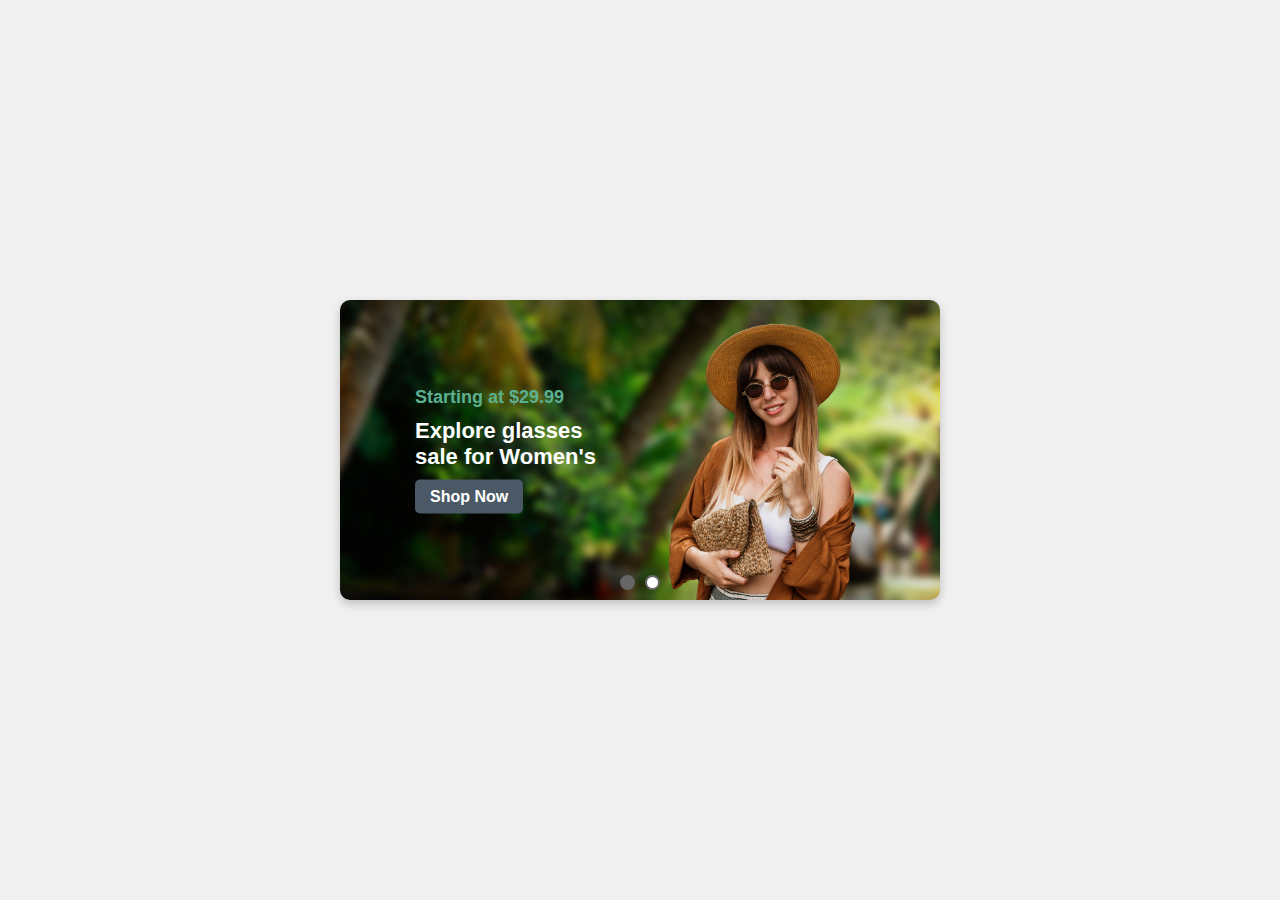
<file: checkout.html>
<!DOCTYPE html>
<html lang="vi">
  <head>
    <meta charset="UTF-8" />
    <meta name="viewport" content="width=device-width, initial-scale=1.0" />
    <title>Banner Chuyển Ảnh</title>
    <style>
      * {
        margin: 0;
        padding: 0;
        box-sizing: border-box;
      }

      body {
        display: flex;
        justify-content: center;
        align-items: center;
        height: 100vh;
        background-color: #f0f0f0;
        font-family: "Poppins", sans-serif;
      }

      .banner {
        position: relative;
        width: 600px;
        height: 300px;
        overflow: hidden;
        border-radius: 10px;
        box-shadow: 0 4px 10px rgba(0, 0, 0, 0.2);
      }

      .slides {
        position: relative;
        width: 100%;
        height: 100%;
      }

      .slides img {
        position: absolute;
        width: 100%;
        height: 100%;
        object-fit: cover;
        opacity: 0;
        transition: opacity 1s ease-in-out;
      }

      /* Hiển thị ảnh khi radio được chọn */
      #slide1:checked ~ .slides img:nth-child(1),
      #slide2:checked ~ .slides img:nth-child(2) {
        opacity: 1;
      }

      /* Nút chuyển ảnh */
      .controls {
        position: absolute;
        bottom: 10px;
        left: 50%;
        transform: translateX(-50%);
        display: flex;
        gap: 10px;
      }

      .controls label {
        width: 15px;
        height: 15px;
        background-color: white;
        border: 2px solid #666;
        border-radius: 50%;
        cursor: pointer;
        transition: background 0.3s;
      }

      /* Đổi màu nút khi chọn */
      #slide1:checked ~ .controls label[for="slide1"],
      #slide2:checked ~ .controls label[for="slide2"] {
        background-color: #666;
      }

      /* Ẩn input radio */
      input[type="radio"] {
        display: none;
      }

      /* Văn bản */
      .text-content {
        position: absolute;
        top: 50%;
        left: 10%;
        transform: translateY(-50%);
        color: white;
        padding: 15px;
        border-radius: 5px;
      }

      .text-content p {
        font-size: 18px;
        font-weight: bold;
        color: #5caf90;
      }

      .text-content h1 {
        font-size: 22px;
        margin: 10px 0;
      }
      .text-content h1 span {
        display: block;
      }

      .text-content a {
        display: inline-block;
        padding: 8px 15px;
        background: #4b5966;
        color: white;
        text-decoration: none;
        border-radius: 5px;
        font-weight: bold;
        transition: background 0.3s;
      }

      .text-content a:hover {
        background: #e68a00;
      }
    </style>
  </head>
  <body>
    <div class="banner">
      <!-- Radio Buttons -->
      <input type="radio" id="slide1" name="slider" checked />
      <input type="radio" id="slide2" name="slider" />

      <!-- Ảnh -->
      <div class="slides">
        <img src="imgs/banner2.png" alt="Ảnh 1" />
        <img src="imgs/banner1.png" alt="Ảnh 2" />
      </div>

      <!-- Nội dung văn bản -->
      <div class="text-content">
        <p>Starting at $29.99</p>
        <h1>Explore glasses <span>sale for Women's</span></h1>
        <a href="#">Shop Now</a>
      </div>

      <!-- Nút chuyển ảnh -->
      <div class="controls">
        <label for="slide1"></label>
        <label for="slide2"></label>
      </div>
    </div>
  </body>
</html>
</file>
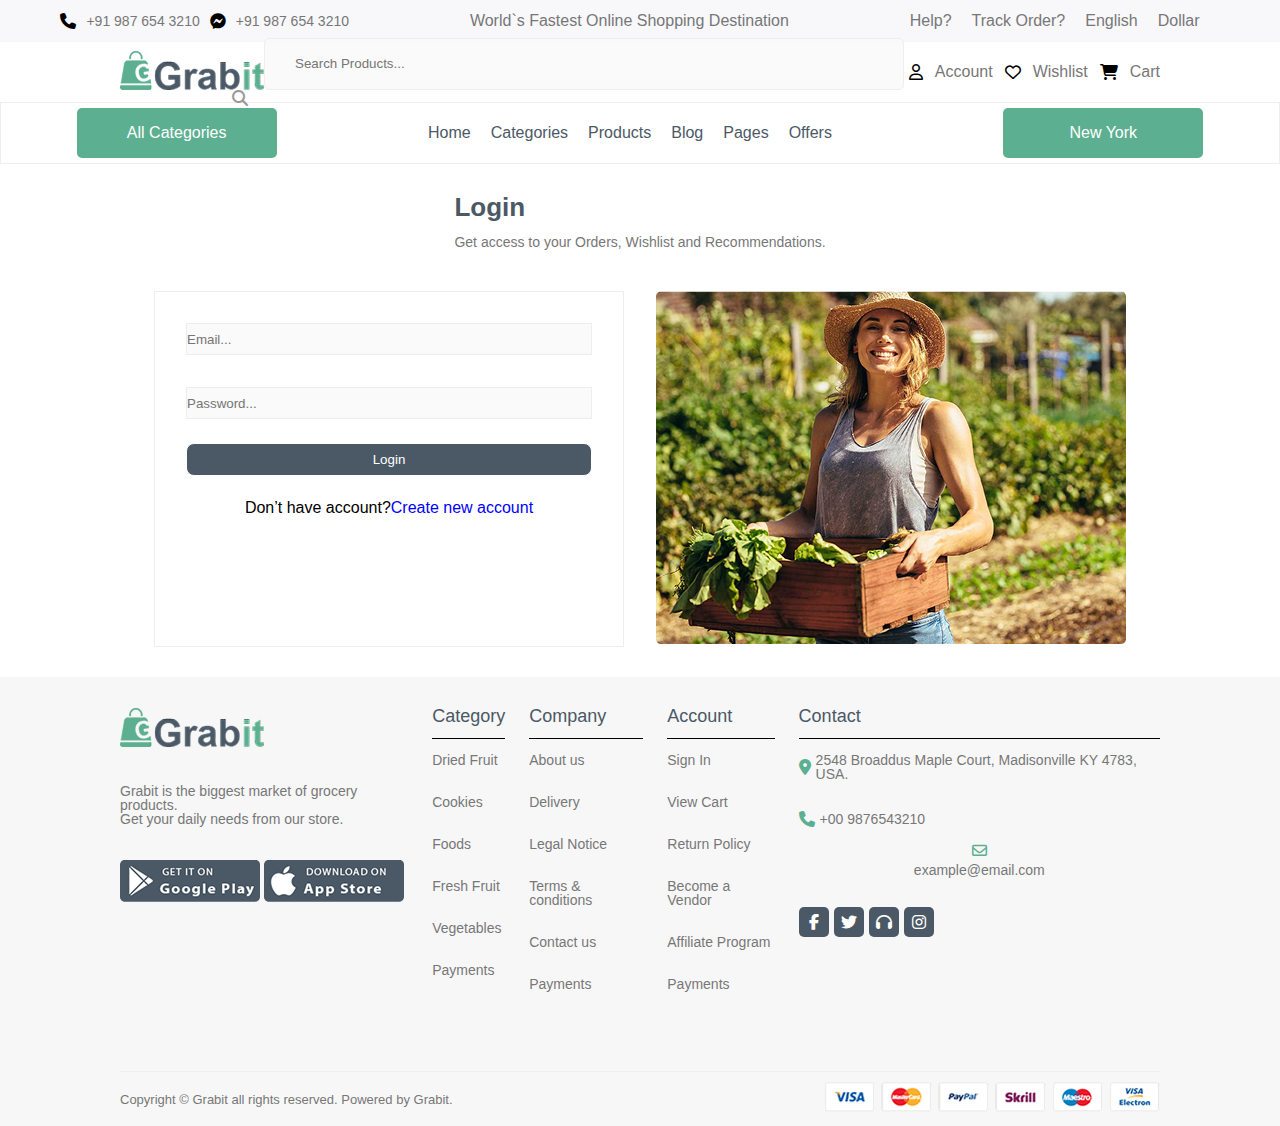
<file: login.html>
<!DOCTYPE html>
<html lang="en">
  <head>
    <meta charset="UTF-8" />
    <meta name="viewport" content="width=device-width, initial-scale=1.0" />
    <title>Document</title>
    <link rel="stylesheet" href="./assets/css/main.css" />
    <link
      rel="stylesheet"
      href="https://cdnjs.cloudflare.com/ajax/libs/font-awesome/6.7.2/css/all.min.css"
    />
  </head>
  <body>
    <header class="header">
      <div class="header_top">
        <div class="phone">
          <i class="fa-solid fa-phone"></i>
          <a href="tel:+919876543210">+91 987 654 3210</a>
          <i class="fa-brands fa-facebook-messenger"></i>
          <a href="tel:+919876543210">+91 987 654 3210</a>
        </div>
        <div>
          <p>World`s Fastest Online Shopping Destination</p>
        </div>
        <div>
          <ul>
            <li>Help?</li>
            <li>Track Order?</li>
            <li>English</li>
            <li>Dollar</li>
          </ul>
        </div>
      </div>
      <div class="header_main">
        <div class="logo">
          <a href="index.html"><img src="imgs/logo.png.png" alt="" /></a>
        </div>
        <div class="search">
          <input
            class="search-products"
            type="text"
            placeholder="Search Products..."
          />
          <i class="fa-solid fa-magnifying-glass"></i>
        </div>
        <div class="action">
          <i class="fa-regular fa-user"></i>
          <a href="/login.html">Account</a>
          <i class="fa-regular fa-heart"></i>
          <a href="/wishlist.html">Wishlist</a>
          <i class="fa-solid fa-cart-shopping"></i>
          <a href="/cart.html">Cart</a>
        </div>
      </div>
      <div class="header_bottom">
        <div class="all_categories">
          <span>All Categories</span>
        </div>
        <div class="menu">
          <ul>
            <li><a href="#">Home</a></li>
            <li><a href="#">Categories</a></li>
            <li><a href="#">Products</a></li>
            <li><a href="#">Blog</a></li>
            <li><a href="#">Pages</a></li>
            <li><a href="#">Offers</a></li>
          </ul>
        </div>
        <div class="address">
          <span>New York </span>
        </div>
      </div>
    </header>
    <section>
      <div class="login">
        <div class="login-top">
          <div class="login-title">
            <h3>Login</h3>
            <p>Get access to your Orders, Wishlist and Recommendations.</p>
          </div>
        </div>
        <div class="login-main">
          <div class="login-content">
            <form class="login__content">
              <div class="email">
                <!-- <label for="email">Email Address*</label> -->
                <input type="email" id="email" placeholder="Email..." />
              </div>
              <div class="password">
                <div class="password__title">
                  <!-- <label for="password">Password*</label> -->
                </div>
                <input
                  style="width: 100%"
                  type="password"
                  id="password"
                  placeholder="Password..."
                />
              </div>
              <button>Login</button>
              <div class="contact">
                <p>Don’t have account?</p>
                <a style="text-decoration: none; color: blue" href="">
                  Create new account</a
                >
              </div>
            </form>
          </div>
          <div class="login-img">
            <img src="imgs/login.png.png" alt="" />
          </div>
        </div>
      </div>
    </section>
    <footer>
      <div class="footer-main">
        <div class="footer-main-1">
          <img src="imgs/logo.png.png" alt="" />
          <p>
            Grabit is the biggest market of grocery products.<br />
            Get your daily needs from our store.
          </p>
          <div class="download">
            <img src="imgs/android.png.png" alt="" />
            <img src="imgs/apple.png.png" alt="" />
          </div>
        </div>
        <div class="footer-main-2">
          <div class="footer-main-title">
            <h3>Category</h3>
          </div>
          <p>Dried Fruit</p>
          <p>Cookies</p>
          <p>Foods</p>
          <p>Fresh Fruit</p>
          <p>Vegetables</p>
          <p>Payments</p>
        </div>
        <div class="footer-main-3">
          <div class="footer-main-title">
            <h3>Company</h3>
          </div>
          <p>About us</p>
          <p>Delivery</p>
          <p>Legal Notice</p>
          <p>Terms & conditions</p>
          <p>Contact us</p>
          <p>Payments</p>
        </div>
        <div class="footer-main-4">
          <div class="footer-main-title">
            <h3>Account</h3>
          </div>
          <p>Sign In</p>
          <p>View Cart</p>
          <p>Return Policy</p>
          <p>Become a Vendor</p>
          <p>Affiliate Program</p>
          <p>Payments</p>
        </div>
        <div class="footer-main-5">
          <div class="footer-main-title">
            <h3>Contact</h3>
          </div>
          <div class="footer-contact">
            <div class="address">
              <i class="fa-solid fa-location-dot"></i>
              <address>
                2548 Broaddus Maple Court, Madisonville KY 4783, USA.
              </address>
            </div>
            <div class="phone">
              <i class="fa-solid fa-phone"></i>
              <a href="tel:+84123456789">+00 9876543210</a>
            </div>
            <div class="email">
              <i class="fa-regular fa-envelope"></i>
              <a href="mailto:example@gmail.com">example@email.com</a>
            </div>
          </div>
          <div class="footer-action">
            <div class="footer-fb">
              <i class="fa-brands fa-facebook-f"></i>
            </div>
            <div class="footer-s">
              <i class="fa-brands fa-twitter"></i>
            </div>
            <div class="footer-zalo">
              <i class="fa-solid fa-headphones"></i>
            </div>
            <div class="footer-ig">
              <i class="fa-brands fa-instagram"></i>
            </div>
          </div>
        </div>
      </div>
      <div class="footer-bottom">
        <div class="footer-bottom-p">
          <div class="footer-bottom-title">
            <p>
              <small>
                Copyright &copy; Grabit all rights reserved. Powered by
                Grabit.</small
              >
            </p>
          </div>
          <div class="footer-bottom-action">
            <img src="imgs/payment.png.png" alt="" />
          </div>
        </div>
      </div>
    </footer>
  </body>
</html>
</file>
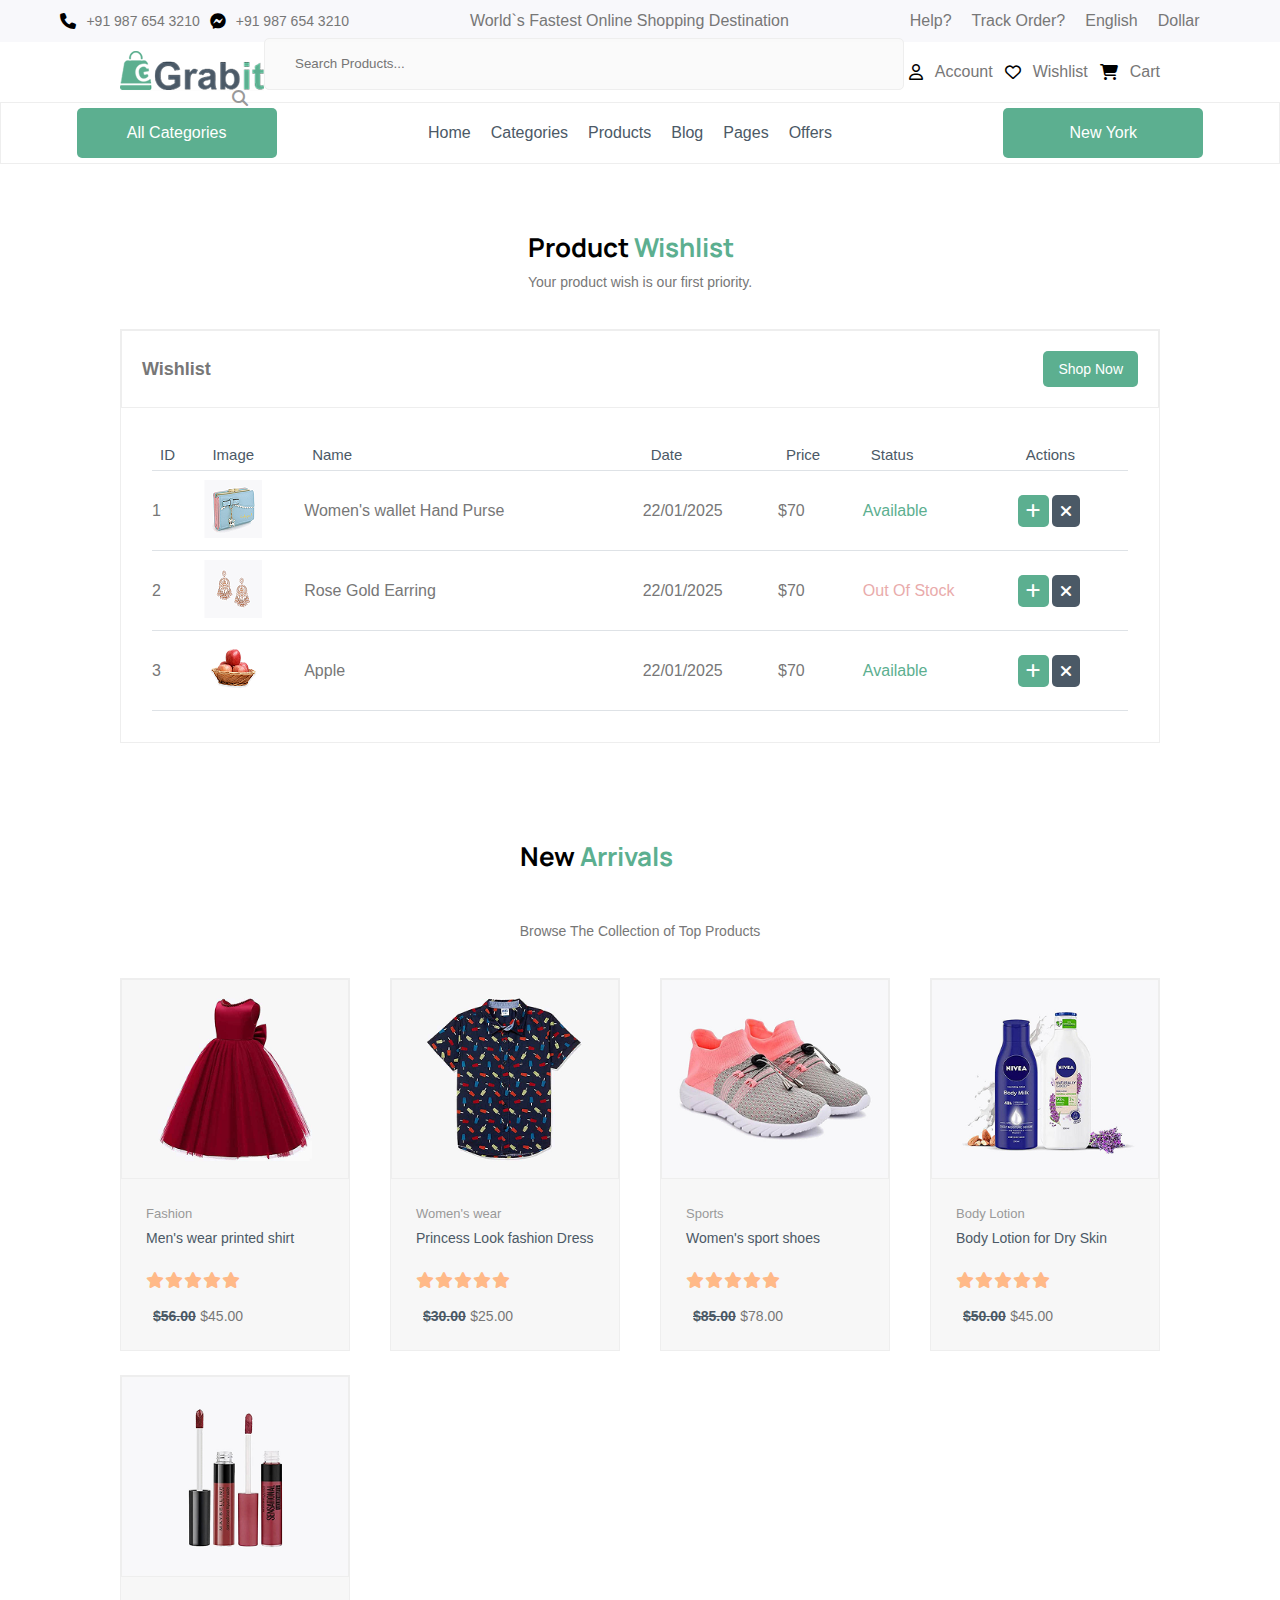
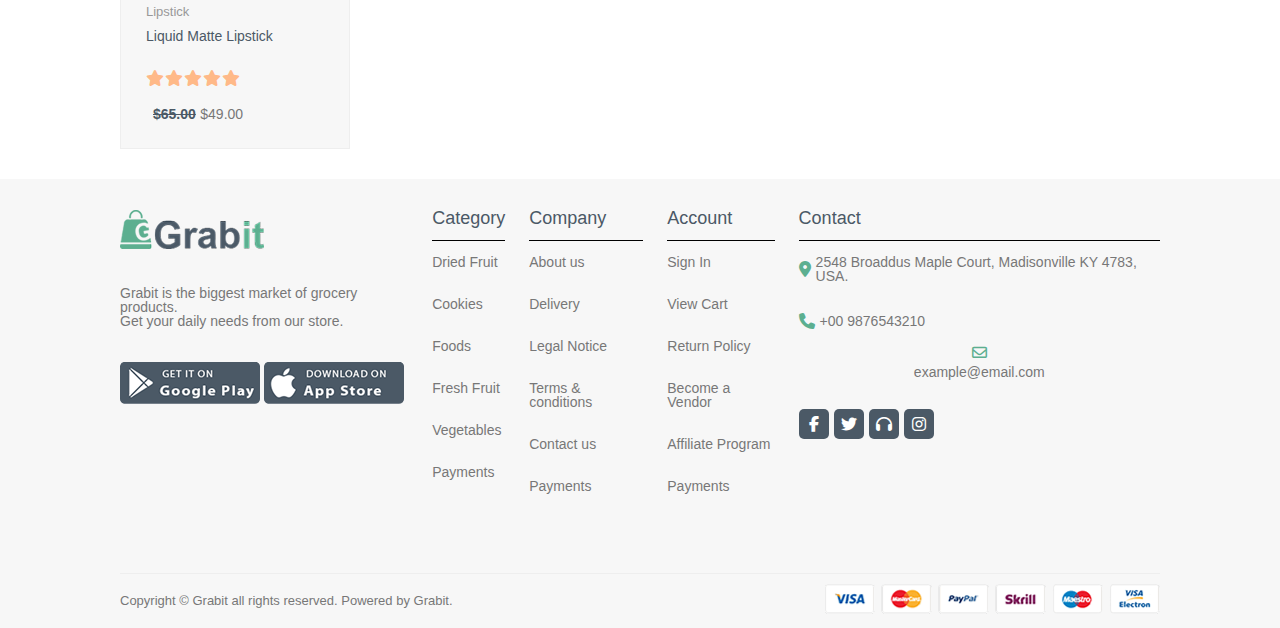
<file: wishlist.html>
<!DOCTYPE html>
<html lang="en">
  <head>
    <meta charset="UTF-8" />
    <meta name="viewport" content="width=device-width, initial-scale=1.0" />
    <title>Document</title>
    <link rel="stylesheet" href="./assets/css/main.css" />
    <link
      rel="stylesheet"
      href="https://cdnjs.cloudflare.com/ajax/libs/font-awesome/6.7.2/css/all.min.css"
    />
    <link rel="preconnect" href="https://fonts.googleapis.com" />
    <link rel="preconnect" href="https://fonts.gstatic.com" crossorigin />
    <link
      href="https://fonts.googleapis.com/css2?family=Manrope:wght@200..800&family=Merriweather:ital,opsz,wght@0,18..144,300..900;1,18..144,300..900&display=swap"
      rel="stylesheet"
    />
  </head>
  <body>
    <header class="header">
      <div class="header_top">
        <div class="phone">
          <i class="fa-solid fa-phone"></i>
          <a href="tel:+919876543210">+91 987 654 3210</a>
          <i class="fa-brands fa-facebook-messenger"></i>
          <a href="tel:+919876543210">+91 987 654 3210</a>
        </div>
        <div>
          <p>World`s Fastest Online Shopping Destination</p>
        </div>
        <div>
          <ul>
            <li>Help?</li>
            <li>Track Order?</li>
            <li>English</li>
            <li>Dollar</li>
          </ul>
        </div>
      </div>
      <div class="header_main">
        <div class="logo">
          <a href="./index.html"><img src="imgs/logo.png.png" alt="" /></a>
        </div>
        <div class="search">
          <input
            class="search-products"
            type="text"
            placeholder="Search Products..."
          />
          <i class="fa-solid fa-magnifying-glass"></i>
        </div>
        <div class="action">
          <i class="fa-regular fa-user"></i>
          <a href="/login.html">Account</a>

          <i class="fa-regular fa-heart"></i>
          <a href="/wishlist.html">Wishlist</a>
          <i class="fa-solid fa-cart-shopping"></i>
          <a href="/cart.html">Cart</a>
        </div>
      </div>
      <div class="header_bottom">
        <div class="all_categories">
          <span>All Categories</span>
        </div>
        <div class="menu">
          <ul>
            <li><a href="#">Home</a></li>
            <li><a href="#">Categories</a></li>
            <li><a href="#">Products</a></li>
            <li><a href="#">Blog</a></li>
            <li><a href="#">Pages</a></li>
            <li><a href="#">Offers</a></li>
          </ul>
        </div>
        <div class="address">
          <span>New York </span>
        </div>
      </div>
    </header>
    <section>
      <div class="product-wishlist">
        <div class="product-wishlist-top">
          <div class="product-wishlist-top-title">
            <h2>Product <span>Wishlist</span></h2>
            <p>Your product wish is our first priority.</p>
          </div>
        </div>
        <div class="product-wishlist-content">
          <div class="product-wishlist-content-t">
            <h3>Wishlist</h3>
            <div class="shop-now">
              <a href="#">Shop Now</a>
            </div>
          </div>
          <div class="product-wishlist-content-m">
            <div class="table-wishlist">
              <table>
                <thead>
                  <tr>
                    <th>ID</th>
                    <th>Image</th>
                    <th>Name</th>
                    <th>Date</th>
                    <th>Price</th>
                    <th>Status</th>
                    <th>Actions</th>
                  </tr>
                </thead>
                <tbody>
                  <tr>
                    <td>1</td>
                    <td><img src="imgs/48_1.jpg.png" alt="" /></td>
                    <td>Women's wallet Hand Purse</td>
                    <td>22/01/2025</td>
                    <td>$70</td>
                    <td class="available">Available</td>
                    <td>
                      <div class="actions">
                        <div class="actions-add">
                          <i class="fa-solid fa-plus"></i>
                        </div>
                        <div class="actions-delete">
                          <i class="fa-solid fa-xmark"></i>
                        </div>
                      </div>
                    </td>
                  </tr>
                  <tr>
                    <td>2</td>
                    <td><img src="imgs/53_1.jpg.png" alt="" /></td>
                    <td>Rose Gold Earring</td>
                    <td>22/01/2025</td>
                    <td>$70</td>
                    <td class="out-of-stock">Out Of Stock</td>
                    <td>
                      <div class="actions">
                        <div class="actions-add">
                          <i class="fa-solid fa-plus"></i>
                        </div>
                        <div class="actions-delete">
                          <i class="fa-solid fa-xmark"></i>
                        </div>
                      </div>
                    </td>
                  </tr>
                  <tr>
                    <td>3</td>
                    <td><img src="imgs/21_1.jpg.png" alt="" /></td>
                    <td>Apple</td>
                    <td>22/01/2025</td>
                    <td>$70</td>
                    <td class="available">Available</td>
                    <td>
                      <div class="actions">
                        <div class="actions-add">
                          <i class="fa-solid fa-plus"></i>
                        </div>
                        <div class="actions-delete">
                          <i class="fa-solid fa-xmark"></i>
                        </div>
                      </div>
                    </td>
                  </tr>
                </tbody>
              </table>
            </div>
          </div>
        </div>
      </div>
      <div class="new-arrival">
        <div class="new-arrival-top">
          <div class="new-arrival-top-title">
            <h3>New <span>Arrivals</span></h3>
            <p>Browse The Collection of Top Products</p>
          </div>
        </div>
        <div class="new-arrival-main">
          <div class="new-arrival-p">
            <div class="new-arrival-item">
              <img src="imgs/Link → 34_1.jpg.png" alt="" />
              <p>Fashion</p>
              <h3>Men's wear printed shirt</h3>
              <div class="star">
                <i class="fa-solid fa-star"></i><i class="fa-solid fa-star"></i
                ><i class="fa-solid fa-star"></i><i class="fa-solid fa-star"></i
                ><i class="fa-solid fa-star"></i>
              </div>
              <div class="sale">
                <del>$56.00</del>
                <strong> $45.00</strong>
              </div>
            </div>
            <div class="new-arrival-item">
              <img src="imgs/Link → 35_1.jpg.png" alt="" />
              <p>Women's wear</p>
              <h3>Princess Look fashion Dress</h3>
              <div class="star">
                <i class="fa-solid fa-star"></i><i class="fa-solid fa-star"></i
                ><i class="fa-solid fa-star"></i><i class="fa-solid fa-star"></i
                ><i class="fa-solid fa-star"></i>
              </div>
              <div class="sale">
                <del>$30.00</del>
                <strong> $25.00</strong>
              </div>
            </div>
            <div class="new-arrival-item">
              <img src="imgs/Link → 45_1.jpg.png" alt="" />
              <p>Sports</p>
              <h3>Women's sport shoes</h3>
              <div class="star">
                <i class="fa-solid fa-star"></i><i class="fa-solid fa-star"></i
                ><i class="fa-solid fa-star"></i><i class="fa-solid fa-star"></i
                ><i class="fa-solid fa-star"></i>
              </div>
              <div class="sale">
                <del>$85.00</del>
                <strong> $78.00</strong>
              </div>
            </div>
            <div class="new-arrival-item">
              <img src="imgs/Link → 52_1.jpg.png" alt="" />
              <p>Body Lotion</p>
              <h3>Body Lotion for Dry Skin</h3>
              <div class="star">
                <i class="fa-solid fa-star"></i><i class="fa-solid fa-star"></i
                ><i class="fa-solid fa-star"></i><i class="fa-solid fa-star"></i
                ><i class="fa-solid fa-star"></i>
              </div>
              <div class="sale">
                <del>$50.00</del>
                <strong> $45.00</strong>
              </div>
            </div>
            <div class="new-arrival-item">
              <img src="imgs/Link → 54_1.jpg.png" alt="" />
              <p>Lipstick</p>
              <h3>Liquid Matte Lipstick</h3>
              <div class="star">
                <i class="fa-solid fa-star"></i><i class="fa-solid fa-star"></i
                ><i class="fa-solid fa-star"></i><i class="fa-solid fa-star"></i
                ><i class="fa-solid fa-star"></i>
              </div>
              <div class="sale">
                <del>$65.00</del>
                <strong> $49.00</strong>
              </div>
            </div>
          </div>
        </div>
      </div>
    </section>
    <footer>
      <div class="footer-main">
        <div class="footer-main-1">
          <img src="imgs/logo.png.png" alt="" />
          <p>
            Grabit is the biggest market of grocery products.<br />
            Get your daily needs from our store.
          </p>
          <div class="download">
            <img src="imgs/android.png.png" alt="" />
            <img src="imgs/apple.png.png" alt="" />
          </div>
        </div>
        <div class="footer-main-2">
          <div class="footer-main-title">
            <h3>Category</h3>
          </div>
          <p>Dried Fruit</p>
          <p>Cookies</p>
          <p>Foods</p>
          <p>Fresh Fruit</p>
          <p>Vegetables</p>
          <p>Payments</p>
        </div>
        <div class="footer-main-3">
          <div class="footer-main-title">
            <h3>Company</h3>
          </div>
          <p>About us</p>
          <p>Delivery</p>
          <p>Legal Notice</p>
          <p>Terms & conditions</p>
          <p>Contact us</p>
          <p>Payments</p>
        </div>
        <div class="footer-main-4">
          <div class="footer-main-title">
            <h3>Account</h3>
          </div>
          <p>Sign In</p>
          <p>View Cart</p>
          <p>Return Policy</p>
          <p>Become a Vendor</p>
          <p>Affiliate Program</p>
          <p>Payments</p>
        </div>
        <div class="footer-main-5">
          <div class="footer-main-title">
            <h3>Contact</h3>
          </div>
          <div class="footer-contact">
            <div class="address">
              <i class="fa-solid fa-location-dot"></i>
              <address>
                2548 Broaddus Maple Court, Madisonville KY 4783, USA.
              </address>
            </div>
            <div class="phone">
              <i class="fa-solid fa-phone"></i>
              <a href="tel:+84123456789">+00 9876543210</a>
            </div>
            <div class="email">
              <i class="fa-regular fa-envelope"></i>
              <a href="mailto:example@gmail.com">example@email.com</a>
            </div>
          </div>
          <div class="footer-action">
            <div class="footer-fb">
              <i class="fa-brands fa-facebook-f"></i>
            </div>
            <div class="footer-s">
              <i class="fa-brands fa-twitter"></i>
            </div>
            <div class="footer-zalo">
              <i class="fa-solid fa-headphones"></i>
            </div>
            <div class="footer-ig">
              <i class="fa-brands fa-instagram"></i>
            </div>
          </div>
        </div>
      </div>
      <div class="footer-bottom">
        <div class="footer-bottom-p">
          <div class="footer-bottom-title">
            <p>
              <small>
                Copyright &copy; Grabit all rights reserved. Powered by
                Grabit.</small
              >
            </p>
          </div>
          <div class="footer-bottom-action">
            <img src="imgs/payment.png.png" alt="" />
          </div>
        </div>
      </div>
    </footer>
  </body>
</html>
</file>
<file: assets/css/main.css>
@charset "UTF-8";
/* http://meyerweb.com/eric/tools/css/reset/ 
   v2.0 | 20110126
   License: none (public domain)
*/
html,
body,
div,
span,
applet,
object,
iframe,
h1,
h2,
h3,
h4,
h5,
h6,
p,
blockquote,
pre,
a,
abbr,
acronym,
address,
big,
cite,
code,
del,
dfn,
em,
img,
ins,
kbd,
q,
s,
samp,
small,
strike,
strong,
sub,
sup,
tt,
var,
b,
u,
i,
center,
dl,
dt,
dd,
ol,
ul,
li,
fieldset,
form,
label,
legend,
table,
caption,
tbody,
tfoot,
thead,
tr,
th,
td,
article,
aside,
canvas,
details,
embed,
figure,
figcaption,
footer,
header,
hgroup,
menu,
nav,
output,
ruby,
section,
summary,
time,
mark,
audio,
video {
  margin: 0;
  padding: 0;
  border: 0;
  font-size: 100%;
  font: inherit;
  vertical-align: baseline;
}

/* HTML5 display-role reset for older browsers */
article,
aside,
details,
figcaption,
figure,
footer,
header,
hgroup,
menu,
nav,
section {
  display: block;
}

body {
  line-height: 1;
}

ol,
ul {
  list-style: none;
}

blockquote,
q {
  quotes: none;
}

blockquote:before,
blockquote:after,
q:before,
q:after {
  content: "";
  content: none;
}

table {
  border-collapse: collapse;
  border-spacing: 0;
}

.btn {
  color: #fff;
  padding: 10px 20px;
  border: none;
  border-radius: 5px;
  cursor: pointer;
  font-size: 16px;
  font-weight: bold;
  text-transform: uppercase;
}

.btn.btn--small {
  padding: 5px 10px;
  font-size: 14px;
}

.btn.btn--big {
  padding: 10px 24px;
  font-size: 22px;
}

.btn.btn--primary {
  background-color: #f00;
}

.btn.btn--secondary {
  background-color: #00f;
}

* {
  margin: 0;
  padding: 0;
  -webkit-box-sizing: border-box;
          box-sizing: border-box;
}

html {
  font-family: "Poppins", sans-serif;
}

.header_top {
  width: 100%;
  height: 42px;
  background-color: #f8f8fb;
  display: -webkit-box;
  display: -ms-flexbox;
  display: flex;
  -ms-flex-pack: distribute;
      justify-content: space-around;
  -webkit-box-align: center;
      -ms-flex-align: center;
          align-items: center;
}
.header_top ul {
  display: -webkit-box;
  display: -ms-flexbox;
  display: flex;
  list-style: none;
}
.header_top ul li {
  margin-right: 20px;
  text-decoration: none;
  color: #777777;
}
.header_top .phone {
  display: -webkit-box;
  display: -ms-flexbox;
  display: flex;
  gap: 10px;
}
.header_top .phone a {
  text-decoration: none;
  color: #777777;
}
.header_top p {
  color: #777777;
}

.header_main {
  height: 52px;
  display: -webkit-box;
  display: -ms-flexbox;
  display: flex;
  -webkit-box-pack: justify;
      -ms-flex-pack: justify;
          justify-content: space-between;
  -webkit-box-align: center;
      -ms-flex-align: center;
          align-items: center;
  padding: 30px 120px;
}
.header_main .search-products {
  padding-left: 30px;
  width: 640px;
  height: 52px;
  border-radius: 5px;
  border: 1px solid #eeeeee;
}
.header_main a {
  text-decoration: none;
  color: #777777;
}

.search i {
  color: #999999;
  position: relative;
  right: 5%;
}

.action {
  display: -webkit-box;
  display: -ms-flexbox;
  display: flex;
  -webkit-box-pack: justify;
      -ms-flex-pack: justify;
          justify-content: space-between;
  gap: 12px;
}

.header_bottom {
  height: 62px;
  display: -webkit-box;
  display: -ms-flexbox;
  display: flex;
  -webkit-box-align: center;
      -ms-flex-align: center;
          align-items: center;
  -ms-flex-pack: distribute;
      justify-content: space-around;
  border: 1px solid #eeeeee;
}
.header_bottom ul {
  display: -webkit-box;
  display: -ms-flexbox;
  display: flex;
  list-style: none;
}
.header_bottom ul li {
  margin-right: 20px;
}
.header_bottom ul li a {
  padding: 19px 0;
  text-decoration: none;
  color: #4b5966;
}
.header_bottom .all_categories {
  width: 200px;
  height: 50px;
  border-radius: 5px;
  background-color: #5caf90;
  display: -webkit-box;
  display: -ms-flexbox;
  display: flex;
  -webkit-box-pack: center;
      -ms-flex-pack: center;
          justify-content: center;
  -webkit-box-align: center;
      -ms-flex-align: center;
          align-items: center;
}
.header_bottom .all_categories span {
  color: #ffffff;
}
.header_bottom .address {
  width: 200px;
  height: 50px;
  border-radius: 5px;
  background-color: #5caf90;
  display: -webkit-box;
  display: -ms-flexbox;
  display: flex;
  -webkit-box-pack: center;
      -ms-flex-pack: center;
          justify-content: center;
  -webkit-box-align: center;
      -ms-flex-align: center;
          align-items: center;
}
.header_bottom span {
  color: #ffffff;
}
.header_bottom .menu {
  display: -webkit-box;
  display: -ms-flexbox;
  display: flex;
  -webkit-box-pack: center;
      -ms-flex-pack: center;
          justify-content: center;
  -webkit-box-align: center;
      -ms-flex-align: center;
          align-items: center;
}

.banner {
  padding: 40px 120px;
  display: -webkit-box;
  display: -ms-flexbox;
  display: flex;
  -webkit-box-pack: center;
      -ms-flex-pack: center;
          justify-content: center;
  -webkit-box-align: center;
      -ms-flex-align: center;
          align-items: center;
}

.banner-t {
  position: relative;
  width: 100%;
  height: 590px;
  overflow: hidden;
  -webkit-box-shadow: 0 4px 10px rgba(0, 0, 0, 0.2);
          box-shadow: 0 4px 10px rgba(0, 0, 0, 0.2);
}

.slides {
  position: relative;
  width: 100%;
  height: 100%;
}

.slides img {
  position: absolute;
  width: 100%;
  -o-object-fit: cover;
     object-fit: cover;
  opacity: 0;
  -webkit-transition: opacity 1s ease-in-out;
  transition: opacity 1s ease-in-out;
}

/* Hiển thị ảnh khi radio được chọn */
#slide1:checked ~ .slides img:nth-child(1),
#slide2:checked ~ .slides img:nth-child(2) {
  opacity: 1;
}

/* Nút chuyển ảnh */
.controls {
  position: absolute;
  bottom: 10px;
  left: 50%;
  -webkit-transform: translateX(-50%);
          transform: translateX(-50%);
  display: -webkit-box;
  display: -ms-flexbox;
  display: flex;
  gap: 10px;
}

.controls label {
  width: 15px;
  height: 15px;
  background-color: white;
  border: 2px solid #666;
  border-radius: 50%;
  cursor: pointer;
  -webkit-transition: background 0.3s;
  transition: background 0.3s;
}

/* Đổi màu nút khi chọn */
#slide1:checked ~ .controls label[for=slide1],
#slide2:checked ~ .controls label[for=slide2] {
  background-color: #666;
}

/* Ẩn input radio */
input[type=radio] {
  display: none;
}

/* Văn bản */
.text-content {
  position: absolute;
  top: 50%;
  left: 10%;
  -webkit-transform: translateY(-50%);
          transform: translateY(-50%);
  color: white;
  padding: 15px;
  border-radius: 5px;
}

.text-content p {
  font-size: 20px;
  font-weight: 700;
  font-family: "Poppins", sans-serif;
  color: #5caf90;
}

.text-content h1 {
  font-size: 55px;
  font-weight: 700;
  font-family: "Manrope", sans-serif;
  padding: 16px 0 30px 0;
}

.text-content h1 span {
  display: block;
  font-family: "Manrope", sans-serif;
}

.text-content-actions {
  width: 129px;
  height: 42px;
  border-radius: 2px;
  display: -webkit-box;
  display: -ms-flexbox;
  display: flex;
  -webkit-box-align: center;
      -ms-flex-align: center;
          align-items: center;
  gap: 5px;
  background: #4b5966;
}
.text-content-actions a {
  text-decoration: none;
  font-size: 15px;
  font-weight: 500;
  color: #fff;
  font-family: "Poppins", sans-serif;
}
.text-content-actions img {
  color: #fff;
}

.shop-now-actions {
  padding: 10px 20px;
}

.text-content-actions:hover {
  background: #e68a00;
}

.category {
  padding: 40px 120px;
  display: -webkit-box;
  display: -ms-flexbox;
  display: flex;
}

.category_list {
  display: -webkit-box;
  display: -ms-flexbox;
  display: flex;
  -webkit-box-pack: justify;
      -ms-flex-pack: justify;
          justify-content: space-between;
  -webkit-box-align: center;
      -ms-flex-align: center;
          align-items: center;
  gap: 25px;
  -ms-flex-wrap: wrap;
      flex-wrap: wrap;
  width: 100%;
}

.category_item {
  background: #f7f7f7;
  display: -webkit-box;
  display: -ms-flexbox;
  display: flex;
  -webkit-box-pack: center;
      -ms-flex-pack: center;
          justify-content: center;
  -webkit-box-align: center;
      -ms-flex-align: center;
          align-items: center;
  -webkit-box-orient: vertical;
  -webkit-box-direction: normal;
      -ms-flex-direction: column;
          flex-direction: column;
  padding: 25px 65px;
}
.category_item h3 {
  color: #4b5966;
  font-size: 15px;
  font-weight: 700;
  padding: 10px 0 5px 0;
}
.category_item p {
  color: #777777;
  font-size: 13px;
  font-weight: 300;
}

.deal {
  padding: 40px 120px;
}

.deal-t {
  display: -webkit-box;
  display: -ms-flexbox;
  display: flex;
  -webkit-box-pack: justify;
      -ms-flex-pack: justify;
          justify-content: space-between;
  -webkit-box-align: center;
      -ms-flex-align: center;
          align-items: center;
}
.deal-t .deal-title {
  padding: 0 0 50px 0;
}
.deal-t .deal-title h2 {
  font-size: 25px;
  font-weight: 700;
  color: #4b5966;
  padding: 2px 0 12px 0;
}
.deal-t .deal-title span {
  font-size: 25px;
  font-weight: 700;
  color: green;
}
.deal-t .deal-title p {
  font-size: 14px;
  font-weight: 300;
  color: #777777;
}
.deal-t .deal-day {
  padding: 5px 15px;
  background: #f8f8fb;
  border-radius: 5px;
}
.deal-t .deal-day span {
  color: #4b5966;
}

.deal-p {
  display: -webkit-box;
  display: -ms-flexbox;
  display: flex;
  -webkit-box-pack: justify;
      -ms-flex-pack: justify;
          justify-content: space-between;
  gap: 24px;
  -ms-flex-wrap: wrap;
      flex-wrap: wrap;
}
.deal-p .deal-item {
  max-width: 230px;
  background: #f7f7f7;
  border: 1px solid #eeeeee;
}
.deal-p .deal-item p {
  color: #999999;
  font-size: 13px;
  font-weight: 400;
  padding: 25px 0 11px 25px;
}
.deal-p .deal-item h3 {
  font-size: 14px;
  font-weight: 400;
  color: #4b5966;
  padding: 0 0 27px 25px;
}
.deal-p .star {
  display: -webkit-box;
  display: -ms-flexbox;
  display: flex;
  padding: 0 0 20px 25px;
  gap: 1px;
}
.deal-p .star i {
  color: #ffb988;
}
.deal-p .sale {
  padding: 0 0 26px 32px;
}
.deal-p .sale del {
  font-size: 14px;
  font-weight: 700;
  color: #4b5966;
}
.deal-p .sale strong {
  font-size: 14px;
  font-weight: 400;
  color: #777777;
}
.deal-p .deal-item img {
  width: 100%;
  border: 1px solid #eee;
}

.latest {
  padding: 40px 120px;
}
.latest img {
  width: 100%;
}

.latest-t {
  display: -webkit-box;
  display: -ms-flexbox;
  display: flex;
  -webkit-box-pack: justify;
      -ms-flex-pack: justify;
          justify-content: space-between;
  -webkit-box-align: center;
      -ms-flex-align: center;
          align-items: center;
}
.latest-t .latest-title {
  padding: 0 0 50px 0;
}
.latest-t .latest-title h2 {
  font-size: 25px;
  font-weight: 700;
  color: #4b5966;
  padding: 2px 0 12px 0;
}
.latest-t .latest-title span {
  font-size: 25px;
  font-weight: 700;
  color: green;
}
.latest-t .latest-title p {
  font-size: 14px;
  font-weight: 300;
  color: #777777;
}
.latest-t .latest-menu {
  display: -webkit-box;
  display: -ms-flexbox;
  display: flex;
  -webkit-box-align: center;
      -ms-flex-align: center;
          align-items: center;
}
.latest-t .latest-menu ul {
  display: -webkit-box;
  display: -ms-flexbox;
  display: flex;
  gap: 50px;
}
.latest-t .latest-menu ul li {
  color: #777777;
}
.latest-t .latest-menu ul a {
  color: #777777;
  text-decoration: none;
  font-size: 14px;
  font-weight: 500;
}

.latest-p {
  display: -webkit-box;
  display: -ms-flexbox;
  display: flex;
  -webkit-box-pack: justify;
      -ms-flex-pack: justify;
          justify-content: space-between;
  gap: 24px;
  -ms-flex-wrap: wrap;
      flex-wrap: wrap;
}
.latest-p .latest-item {
  background: #f7f7f7;
  border: 1px solid #eeeeee;
  padding-bottom: 24px;
  max-width: 230px;
  overflow: hidden;
  position: relative;
}
.latest-p .latest-item p {
  color: #999999;
  font-size: 13px;
  font-weight: 400;
  padding: 25px 0 11px 25px;
}
.latest-p .latest-item h3 {
  font-size: 14px;
  font-weight: 400;
  color: #4b5966;
  padding: 0 0 27px 25px;
}
.latest-p .star {
  display: -webkit-box;
  display: -ms-flexbox;
  display: flex;
  padding: 0 0 20px 25px;
  gap: 1px;
}
.latest-p .star i {
  color: #ffb988;
}
.latest-p .sale {
  padding: 0 0 26px 32px;
}
.latest-p .sale del {
  font-size: 14px;
  font-weight: 700;
  color: #4b5966;
}
.latest-p .sale strong {
  font-size: 14px;
  font-weight: 400;
  color: #777777;
}
.latest-p .latest-item img {
  border: 1px solid #eee;
  -webkit-transition: -webkit-transform 0.3s ease;
  transition: -webkit-transform 0.3s ease;
  transition: transform 0.3s ease;
  transition: transform 0.3s ease, -webkit-transform 0.3s ease;
}
.latest-p .latest-item img:hover {
  -webkit-transform: scale(1.2);
          transform: scale(1.2);
}

.sale-off {
  display: -webkit-box;
  display: -ms-flexbox;
  display: flex;
  padding: 30px 120px;
  -webkit-box-pack: justify;
      -ms-flex-pack: justify;
          justify-content: space-between;
  -webkit-box-align: center;
      -ms-flex-align: center;
          align-items: center;
  -ms-flex-wrap: wrap;
      flex-wrap: wrap;
}

.sale-off-img {
  display: -webkit-box;
  display: -ms-flexbox;
  display: flex;
  gap: 24px;
  -webkit-box-pack: justify;
      -ms-flex-pack: justify;
          justify-content: space-between;
  width: 100%;
  -ms-flex-wrap: wrap;
      flex-wrap: wrap;
}
.sale-off-img img {
  max-width: 410px;
}

.service {
  display: -webkit-box;
  display: -ms-flexbox;
  display: flex;
  -webkit-box-pack: justify;
      -ms-flex-pack: justify;
          justify-content: space-between;
  -webkit-box-align: center;
      -ms-flex-align: center;
          align-items: center;
  padding: 30px 120px;
  gap: 24px;
}
.service .service-list {
  background: #f7f7f7;
  display: -webkit-box;
  display: -ms-flexbox;
  display: flex;
  -webkit-box-pack: justify;
      -ms-flex-pack: justify;
          justify-content: space-between;
  -webkit-box-align: center;
      -ms-flex-align: center;
          align-items: center;
  -webkit-box-orient: vertical;
  -webkit-box-direction: normal;
      -ms-flex-direction: column;
          flex-direction: column;
  width: 376px;
  height: 150px;
  border: 1px solid #eee;
}
.service .service-list i {
  padding: 20px 0 20px 0;
  color: #5caf90;
}
.service .service-list h3 {
  font-size: 18px;
  font-weight: 500;
  color: #4b5966;
  display: -webkit-box;
  display: -ms-flexbox;
  display: flex;
  -webkit-box-align: center;
      -ms-flex-align: center;
          align-items: center;
}
.service .service-list p {
  padding: 8px 0 22px 0;
  font-size: 14px;
  font-weight: 300;
  color: #777777;
}

.best-seller {
  padding: 30px 120px;
  background: #f7f7f7;
}

.trending-top {
  display: -webkit-box;
  display: -ms-flexbox;
  display: flex;
  -webkit-box-pack: justify;
      -ms-flex-pack: justify;
          justify-content: space-between;
  -webkit-box-align: center;
      -ms-flex-align: center;
          align-items: center;
}
.trending-top h3 {
  font-size: 25px;
  font-weight: 700;
  color: #4b5966;
  font-family: "Manrope", sans-serif;
}
.trending-top span {
  font-size: 25px;
  font-weight: 700;
  color: green;
  font-family: "Manrope", sans-serif;
}

.trending-main {
  display: -webkit-box;
  display: -ms-flexbox;
  display: flex;
  -webkit-box-pack: justify;
      -ms-flex-pack: justify;
          justify-content: space-between;
  gap: 24px;
  padding: 20px 0 40px;
}

.trending-main-list {
  background: #f7f7f7;
  display: -webkit-box;
  display: -ms-flexbox;
  display: flex;
  width: 376px;
  border: 1px solid #eee;
}
.trending-main-list img {
  width: 75px;
  padding: 20px 15px;
}

.trending-main-title {
  -webkit-box-orient: vertical;
  -webkit-box-direction: normal;
      -ms-flex-direction: column;
          flex-direction: column;
  padding: 15px 0 15px 0;
}
.trending-main-title h3 {
  font-size: 14px;
  font-weight: 500;
  color: #777777;
}
.trending-main-title p {
  font-size: 13px;
  font-weight: 400;
  color: #999999;
  padding: 5px 0 5px 0;
}
.trending-main-title .trending-sale del {
  font-size: 14px;
  font-weight: 700;
  color: #4b5966;
}
.trending-main-title .trending-sale strong {
  font-size: 14px;
  font-weight: 400;
  color: #777777;
}

.blog {
  padding: 30px 120px;
}

.blog-top {
  display: -webkit-box;
  display: -ms-flexbox;
  display: flex;
  -webkit-box-pack: justify;
      -ms-flex-pack: justify;
          justify-content: space-between;
  -webkit-box-align: center;
      -ms-flex-align: center;
          align-items: center;
}

.blog-top-title h3 {
  font-size: 25px;
  font-weight: 700;
  color: #4b5966;
  font-family: "Manrope", sans-serif;
}
.blog-top-title span {
  font-size: 25px;
  font-weight: 700;
  color: green;
  font-family: "Manrope", sans-serif;
}
.blog-top-title p {
  font-size: 14px;
  font-weight: 300;
  color: #777777;
  padding: 12px 0 20px 0;
}

.button-tab span {
  font-size: 16px;
  font-weight: 400;
  color: #777777;
}

.blog-main-p {
  display: -webkit-box;
  display: -ms-flexbox;
  display: flex;
  -webkit-box-pack: justify;
      -ms-flex-pack: justify;
          justify-content: space-between;
}

.blog-main-item h3 {
  font-size: 16px;
  font-weight: 500;
  padding: 15px 0 5px 0;
}
.blog-main-item p {
  font-size: 13px;
  font-weight: 400;
  color: #4b5966;
  padding-top: 15px;
}

footer {
  padding: 30px 120px 0 120px;
  background-color: #f7f7f7;
}

.footer-main {
  display: -webkit-box;
  display: -ms-flexbox;
  display: flex;
  -webkit-box-pack: justify;
      -ms-flex-pack: justify;
          justify-content: space-between;
  gap: 24px;
}
.footer-main h3 {
  font-size: 18px;
  font-weight: 500;
  color: #4b5966;
  padding-bottom: 13px;
}

.footer-main-1 p {
  font-size: 14px;
  font-weight: 400;
  color: #777777;
  padding: 33px 0 33px 0;
}

.footer-main-2 {
  padding-bottom: 80px;
}

.footer-main-title {
  border-bottom: 1px solid black;
}

.footer-main-2 p {
  font-size: 14px;
  font-weight: 400;
  color: #777777;
  padding: 14px 0 14px 0;
}

.footer-main-3 p {
  font-size: 14px;
  font-weight: 400;
  color: #777777;
  padding: 14px 0 14px 0;
}

.footer-main-4 p {
  font-size: 14px;
  font-weight: 400;
  color: #777777;
  padding: 14px 0 14px 0;
}

.footer-main-5 p {
  font-size: 14px;
  font-weight: 400;
  color: #777777;
  padding: 14px 0 14px 0;
}

.footer-main-5 i {
  color: #5caf90;
}

.address {
  display: -webkit-box;
  display: -ms-flexbox;
  display: flex;
  -webkit-box-pack: justify;
      -ms-flex-pack: justify;
          justify-content: space-between;
  -webkit-box-align: center;
      -ms-flex-align: center;
          align-items: center;
  gap: 5px;
  padding: 14px 0 14px 0;
}
.address address {
  color: #777777;
  font-size: 14px;
  font-weight: 400;
}

.phone {
  display: -webkit-box;
  display: -ms-flexbox;
  display: flex;
  -webkit-box-align: center;
      -ms-flex-align: center;
          align-items: center;
  gap: 5px;
  padding: 16px 0 16px 0;
}
.phone a {
  color: #777777;
  font-size: 14px;
  font-weight: 400;
  text-decoration: none;
}

.email {
  display: -webkit-box;
  display: -ms-flexbox;
  display: flex;
  -webkit-box-align: center;
      -ms-flex-align: center;
          align-items: center;
  gap: 5px;
}
.email a {
  color: #777777;
  font-size: 14px;
  font-weight: 400;
  text-decoration: none;
}

.footer-action {
  padding-top: 30px;
  display: -webkit-box;
  display: -ms-flexbox;
  display: flex;
  gap: 5px;
}

.footer-action i {
  color: #fff;
}

.footer-fb {
  background-color: #4b5966;
  width: 30px;
  height: 30px;
  border-radius: 5px;
  display: -webkit-box;
  display: -ms-flexbox;
  display: flex;
  -webkit-box-pack: center;
      -ms-flex-pack: center;
          justify-content: center;
  -webkit-box-align: center;
      -ms-flex-align: center;
          align-items: center;
}

.footer-s {
  background-color: #4b5966;
  width: 30px;
  height: 30px;
  border-radius: 5px;
  display: -webkit-box;
  display: -ms-flexbox;
  display: flex;
  -webkit-box-pack: center;
      -ms-flex-pack: center;
          justify-content: center;
  -webkit-box-align: center;
      -ms-flex-align: center;
          align-items: center;
}

.footer-zalo {
  background-color: #4b5966;
  width: 30px;
  height: 30px;
  border-radius: 5px;
  display: -webkit-box;
  display: -ms-flexbox;
  display: flex;
  -webkit-box-pack: center;
      -ms-flex-pack: center;
          justify-content: center;
  -webkit-box-align: center;
      -ms-flex-align: center;
          align-items: center;
}

.footer-ig {
  background-color: #4b5966;
  width: 30px;
  height: 30px;
  border-radius: 5px;
  display: -webkit-box;
  display: -ms-flexbox;
  display: flex;
  -webkit-box-pack: center;
      -ms-flex-pack: center;
          justify-content: center;
  -webkit-box-align: center;
      -ms-flex-align: center;
          align-items: center;
}

.footer-bottom {
  border-top: 1px solid #eeeeee;
}

.footer-bottom-p {
  display: -webkit-box;
  display: -ms-flexbox;
  display: flex;
  -webkit-box-pack: justify;
      -ms-flex-pack: justify;
          justify-content: space-between;
  -webkit-box-align: center;
      -ms-flex-align: center;
          align-items: center;
  padding: 10px 0 10px 0;
}

.footer-bottom-title p {
  font-size: 13px;
  font-weight: 300;
  color: #777777;
}

.new-arrival {
  padding: 30px 120px;
}

.new-arrival-top {
  display: -webkit-box;
  display: -ms-flexbox;
  display: flex;
  -webkit-box-pack: center;
      -ms-flex-pack: center;
          justify-content: center;
}

.new-arrival-top-title {
  padding: 40px 0 40px;
}
.new-arrival-top-title h3 {
  font-size: 26px;
  font-weight: 700;
  font-family: "Manrope", sans-serif;
}
.new-arrival-top-title span {
  color: #5caf90;
  font-size: 26px;
  font-weight: 700;
  font-family: "Manrope", sans-serif;
}
.new-arrival-top-title p {
  color: #777777;
  font-size: 14px;
  font-weight: 300;
  padding-top: 55px;
}

.new-arrival-p {
  display: -webkit-box;
  display: -ms-flexbox;
  display: flex;
  -webkit-box-pack: justify;
      -ms-flex-pack: justify;
          justify-content: space-between;
  gap: 24px;
  -ms-flex-wrap: wrap;
      flex-wrap: wrap;
}
.new-arrival-p .new-arrival-item {
  max-width: 230px;
  background: #f7f7f7;
  border: 1px solid #eeeeee;
}
.new-arrival-p .new-arrival-item p {
  color: #999999;
  font-size: 13px;
  font-weight: 400;
  padding: 25px 0 11px 25px;
}
.new-arrival-p .new-arrival-item h3 {
  font-size: 14px;
  font-weight: 400;
  color: #4b5966;
  padding: 0 0 27px 25px;
}
.new-arrival-p .star {
  display: -webkit-box;
  display: -ms-flexbox;
  display: flex;
  padding: 0 0 20px 25px;
  gap: 1px;
}
.new-arrival-p .star i {
  color: #ffb988;
}
.new-arrival-p .sale {
  padding: 0 0 26px 32px;
}
.new-arrival-p .sale del {
  font-size: 14px;
  font-weight: 700;
  color: #4b5966;
}
.new-arrival-p .sale strong {
  font-size: 14px;
  font-weight: 400;
  color: #777777;
}
.new-arrival-p .new-arrival-item img {
  width: 100%;
  border: 1px solid #eee;
}

.summary {
  background-color: #f8f8fb;
  border-radius: 5px;
  border: 1px solid #eeeeee;
  width: 500px;
}

.summary-content {
  padding: 16px;
}
.summary-content h3 {
  color: #4b5966;
  font-size: 20px;
  font-weight: 700;
  padding-bottom: 10px;
}
.summary-content .estimate {
  width: 100%;
  border: none; /* Loại bỏ viền */
  outline: none;
  background-color: #f8f8fb;
  padding-bottom: 18px;
  border-bottom: 1px solid #eee;
}
.summary-content .estimate option {
  color: #777777;
  font-size: 17px;
  font-weight: 700;
  padding-bottom: 18px;
}
.summary-content .destination {
  font-size: 14px;
  font-weight: 300;
  color: #777777;
  padding: 19px 0 10px 0;
}
.summary-content h4 {
  font-size: 14px;
  font-weight: 500;
  color: #4b5966;
}
.summary-content .country {
  padding-bottom: 9px;
}
.summary-content .select-country {
  width: 100%;
  border: 1px solid #eeeeee;
  padding: 10px 4px;
}
.summary-content .state-title {
  padding: 33px 0 9px 0;
}
.summary-content .state {
  width: 100%;
  border: 1px solid #eeeeee;
  padding: 10px 4px;
}
.summary-content input {
  width: 100%;
  border: 1px solid #eeeeee;
  padding: 10px;
}
.summary-content .total {
  display: -webkit-box;
  display: -ms-flexbox;
  display: flex;
  -webkit-box-pack: justify;
      -ms-flex-pack: justify;
          justify-content: space-between;
}
.summary-content .total h5 {
  font-size: 14px;
  font-weight: 400;
  color: #4b5966;
}
.summary-content .total p {
  font-size: 14px;
  font-weight: 500;
  color: #4b5966;
}
.summary-content .discount {
  display: -webkit-box;
  display: -ms-flexbox;
  display: flex;
  gap: 89px;
}
.summary-content .discount h5 {
  font-size: 14px;
  font-weight: 400;
  color: #4b5966;
}
.summary-content .discount a {
  font-size: 14px;
  font-weight: 500;
  color: #5caf90;
}
.summary-content .amount {
  display: -webkit-box;
  display: -ms-flexbox;
  display: flex;
  -webkit-box-pack: justify;
      -ms-flex-pack: justify;
          justify-content: space-between;
  -webkit-box-align: center;
      -ms-flex-align: center;
          align-items: center;
  padding-top: 18px;
}
.summary-content .amount h4 {
  font-size: 16px;
  font-weight: 500;
  color: #4b5966;
}
.summary-content .amount p {
  font-size: 16px;
  font-weight: 500;
  color: #4b5966;
}
.summary-content .zip {
  padding: 33px 0 9px 0;
}
.summary-content .sub-total h5 {
  padding-bottom: 10px;
}
.summary-content .sub-total-price p {
  padding-bottom: 10px;
}
.summary-content .total {
  padding-top: 26px;
}

.cart {
  display: -webkit-box;
  display: -ms-flexbox;
  display: flex;
  padding: 30px 120px;
  -webkit-box-pack: justify;
      -ms-flex-pack: justify;
          justify-content: space-between;
}

.table-cart {
  width: 760px;
}

.quantily {
  width: 66px;
  border: 1px solid #eee;
}

.quantily-t {
  display: -webkit-box;
  display: -ms-flexbox;
  display: flex;
  padding: 5px 10px;
  gap: 10px;
}

.action-continue {
  padding-top: 30px;
  -webkit-box-pack: justify;
      -ms-flex-pack: justify;
          justify-content: space-between;
  display: -webkit-box;
  display: -ms-flexbox;
  display: flex;
}
.action-continue a {
  font-size: 15px;
  font-weight: 500;
}

.continue a {
  color: #4b5966;
}

.checkout {
  background-color: #5caf90;
  padding: 9px 15px;
  border-radius: 5px;
}

.checkout a {
  color: #fff;
}

.product-wishlist {
  padding: 30px 120px;
}

.product-wishlist-top {
  display: -webkit-box;
  display: -ms-flexbox;
  display: flex;
  -webkit-box-pack: center;
      -ms-flex-pack: center;
          justify-content: center;
}

.product-wishlist-top-title {
  padding: 40px 0 40px;
}
.product-wishlist-top-title h2 {
  font-size: 26px;
  font-weight: 700;
  font-family: "Manrope", sans-serif;
}
.product-wishlist-top-title span {
  color: #5caf90;
  font-size: 26px;
  font-weight: 700;
  font-family: "Manrope", sans-serif;
}
.product-wishlist-top-title p {
  color: #777777;
  font-size: 14px;
  font-weight: 300;
  padding-top: 15px;
}

.product-wishlist-content {
  border: 1px solid #eeeeee;
}

.product-wishlist-content-t {
  display: -webkit-box;
  display: -ms-flexbox;
  display: flex;
  -webkit-box-pack: justify;
      -ms-flex-pack: justify;
          justify-content: space-between;
  -webkit-box-align: center;
      -ms-flex-align: center;
          align-items: center;
  border: 1px solid #eeeeee;
  padding: 20px 20px;
}
.product-wishlist-content-t h3 {
  font-size: 18px;
  font-weight: 700;
  color: #777777;
}
.product-wishlist-content-t .shop-now {
  background: #5caf90;
  padding: 10px 15px;
  border-radius: 5px;
}
.product-wishlist-content-t .shop-now a {
  text-decoration: none;
  color: #fff;
  font-size: 14px;
  font-weight: 500;
}

.product-wishlist-content-list {
  padding: 30px;
}

.product-wishlist-content-list-t {
  display: -webkit-box;
  display: -ms-flexbox;
  display: flex;
  -webkit-box-pack: justify;
      -ms-flex-pack: justify;
          justify-content: space-between;
  -webkit-box-align: center;
      -ms-flex-align: center;
          align-items: center;
  border-bottom: 1px solid #dee2e6;
}
.product-wishlist-content-list-t h3 {
  font-size: 15px;
  font-weight: 500;
  color: #4b5966;
  padding-bottom: 10px;
}

.product-wishlist-content-list-p {
  display: -webkit-box;
  display: -ms-flexbox;
  display: flex;
  -webkit-box-pack: justify;
      -ms-flex-pack: justify;
          justify-content: space-between;
  -webkit-box-align: center;
      -ms-flex-align: center;
          align-items: center;
  border-bottom: 1px solid #dee2e6;
}
.product-wishlist-content-list-p h3 {
  font-size: 16px;
  font-weight: 400;
  color: #777777;
}
.product-wishlist-content-list-p p {
  font-size: 16px;
  font-weight: 400;
  color: #777777;
}
.product-wishlist-content-list-p h4 {
  font-size: 16px;
  font-weight: 400;
  color: #5caf90;
}

.actions {
  display: -webkit-box;
  display: -ms-flexbox;
  display: flex;
  gap: 3px;
}
.actions .actions-add {
  background-color: #5caf90;
  border-radius: 5px;
}
.actions .actions-add i {
  padding: 8px;
  color: #fff;
}
.actions .actions-delete {
  background-color: #4b5966;
  border-radius: 5px;
}
.actions .actions-delete i {
  padding: 8px;
  color: #fff;
}

.new-arrival {
  padding: 30px 120px;
}

.new-arrival-top {
  display: -webkit-box;
  display: -ms-flexbox;
  display: flex;
  -webkit-box-pack: center;
      -ms-flex-pack: center;
          justify-content: center;
}

.new-arrival-top-title {
  padding: 40px 0 40px;
}
.new-arrival-top-title h3 {
  font-size: 26px;
  font-weight: 700;
  font-family: "Manrope", sans-serif;
}
.new-arrival-top-title span {
  color: #5caf90;
  font-size: 26px;
  font-weight: 700;
  font-family: "Manrope", sans-serif;
}
.new-arrival-top-title p {
  color: #777777;
  font-size: 14px;
  font-weight: 300;
  padding-top: 55px;
}

.new-arrival-p {
  display: -webkit-box;
  display: -ms-flexbox;
  display: flex;
  -webkit-box-pack: justify;
      -ms-flex-pack: justify;
          justify-content: space-between;
  gap: 24px;
  -ms-flex-wrap: wrap;
      flex-wrap: wrap;
}
.new-arrival-p .new-arrival-item {
  max-width: 230px;
  background: #f7f7f7;
  border: 1px solid #eeeeee;
}
.new-arrival-p .new-arrival-item p {
  color: #999999;
  font-size: 13px;
  font-weight: 400;
  padding: 25px 0 11px 25px;
}
.new-arrival-p .new-arrival-item h3 {
  font-size: 14px;
  font-weight: 400;
  color: #4b5966;
  padding: 0 0 27px 25px;
}
.new-arrival-p .star {
  display: -webkit-box;
  display: -ms-flexbox;
  display: flex;
  padding: 0 0 20px 25px;
  gap: 1px;
}
.new-arrival-p .star i {
  color: #ffb988;
}
.new-arrival-p .sale {
  padding: 0 0 26px 32px;
}
.new-arrival-p .sale del {
  font-size: 14px;
  font-weight: 700;
  color: #4b5966;
}
.new-arrival-p .sale strong {
  font-size: 14px;
  font-weight: 400;
  color: #777777;
}
.new-arrival-p .new-arrival-item img {
  width: 100%;
  border: 1px solid #eee;
}

.table-wishlist {
  padding: 31px;
}

table {
  font-family: "Poppins", sans-serif;
  border-collapse: collapse;
  width: 100%;
}

td {
  color: #777777;
  font-size: 16px;
  font-weight: 400;
  vertical-align: middle;
}

th {
  border-bottom: 1px solid #dee2e6;
  text-align: left;
  padding: 8px;
  font-size: 15px;
  font-weight: 500;
  color: #4b5966;
  font-family: "Poppins", sans-serif;
}

tr {
  border-bottom: 1px solid #DEE2E6;
}

td img {
  padding: 9px 0;
}

.available {
  color: #5caf90;
}

.out-of-stock {
  color: #e9abab;
}

.login {
  padding: 30px 120px;
}

.login-top {
  display: -webkit-box;
  display: -ms-flexbox;
  display: flex;
  -webkit-box-pack: center;
      -ms-flex-pack: center;
          justify-content: center;
  padding-bottom: 42px;
}
.login-top h3 {
  font-size: 26px;
  font-weight: 700;
  color: #4b5966;
  padding-bottom: 15px;
}
.login-top p {
  font-size: 14px;
  font-weight: 300;
  color: #777777;
}

.login-main {
  display: -webkit-box;
  display: -ms-flexbox;
  display: flex;
  -webkit-box-pack: center;
      -ms-flex-pack: center;
          justify-content: center;
  gap: 32px;
}

.login-content {
  border: 1px solid #eeeeee;
  width: 470px;
}

.login__content {
  background-color: white;
  display: -webkit-box;
  display: -ms-flexbox;
  display: flex;
  -webkit-box-pack: center;
      -ms-flex-pack: center;
          justify-content: center;
  -webkit-box-orient: vertical;
  -webkit-box-direction: normal;
      -ms-flex-direction: column;
          flex-direction: column;
  gap: 24px;
  border-radius: 8px;
  padding: 31px;
}

.email {
  display: -webkit-box;
  display: -ms-flexbox;
  display: flex;
  -webkit-box-pack: center;
      -ms-flex-pack: center;
          justify-content: center;
  -webkit-box-orient: vertical;
  -webkit-box-direction: normal;
      -ms-flex-direction: column;
          flex-direction: column;
  font-size: 15px;
  font-weight: 500;
  color: #4b5966;
}

.password {
  display: -webkit-box;
  display: -ms-flexbox;
  display: flex;
  -webkit-box-pack: center;
      -ms-flex-pack: center;
          justify-content: center;
  -webkit-box-orient: vertical;
  -webkit-box-direction: normal;
      -ms-flex-direction: column;
          flex-direction: column;
  gap: 8px;
  font-size: 15px;
  font-weight: 500;
  color: #4b5966;
}

.password__title {
  display: -webkit-box;
  display: -ms-flexbox;
  display: flex;
  -webkit-box-pack: justify;
      -ms-flex-pack: justify;
          justify-content: space-between;
  gap: 8px;
}

input {
  width: 100%;
  height: 32px;
  border: 1px solid #eeeeee;
  background-color: rgba(249, 249, 249, 0.8);
}

.login-submit {
  padding: 24px;
}

button {
  width: 100%;
  padding: 8px 100px;
  border-radius: 8px;
  background-color: #4b5966;
  color: white;
  border: 1px solid white;
}

.contact {
  display: -webkit-box;
  display: -ms-flexbox;
  display: flex;
  -webkit-box-align: center;
      -ms-flex-align: center;
          align-items: center;
  -webkit-box-pack: center;
      -ms-flex-pack: center;
          justify-content: center;
}/*# sourceMappingURL=main.css.map */
</file>
